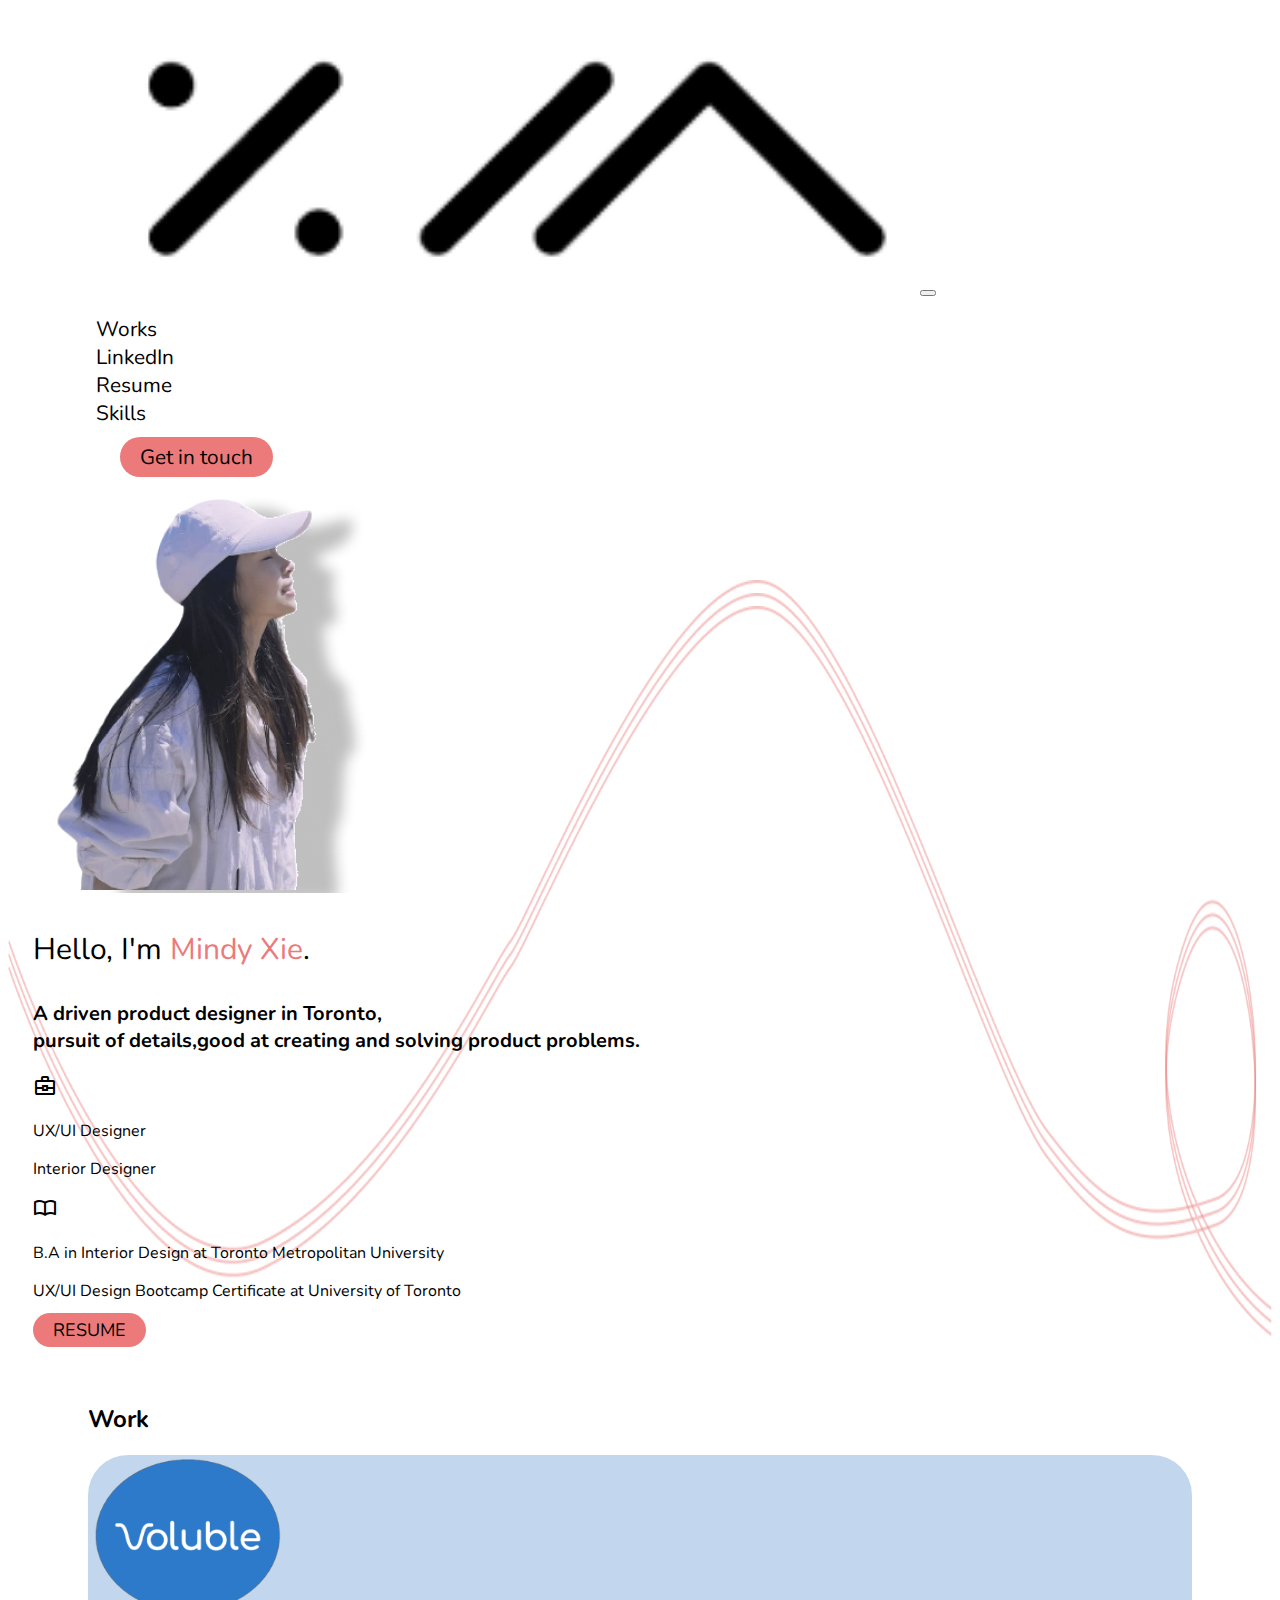
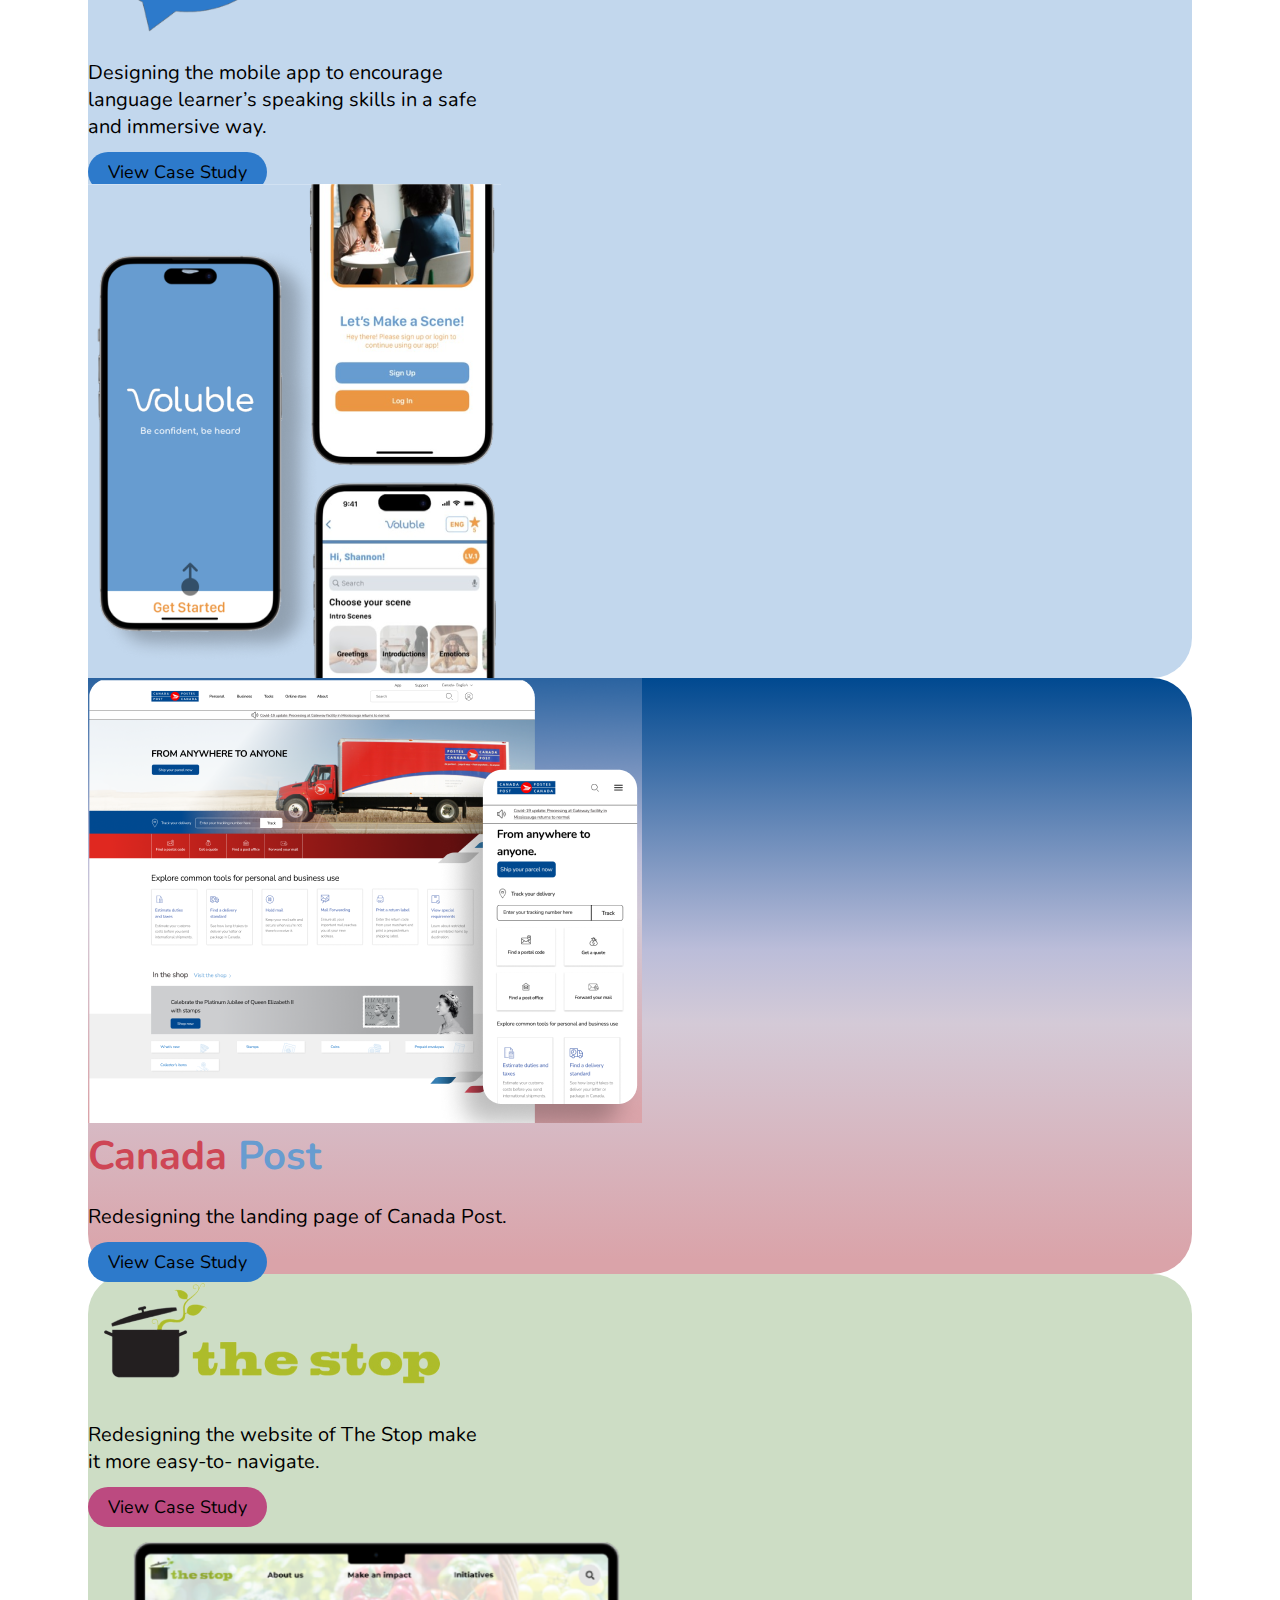
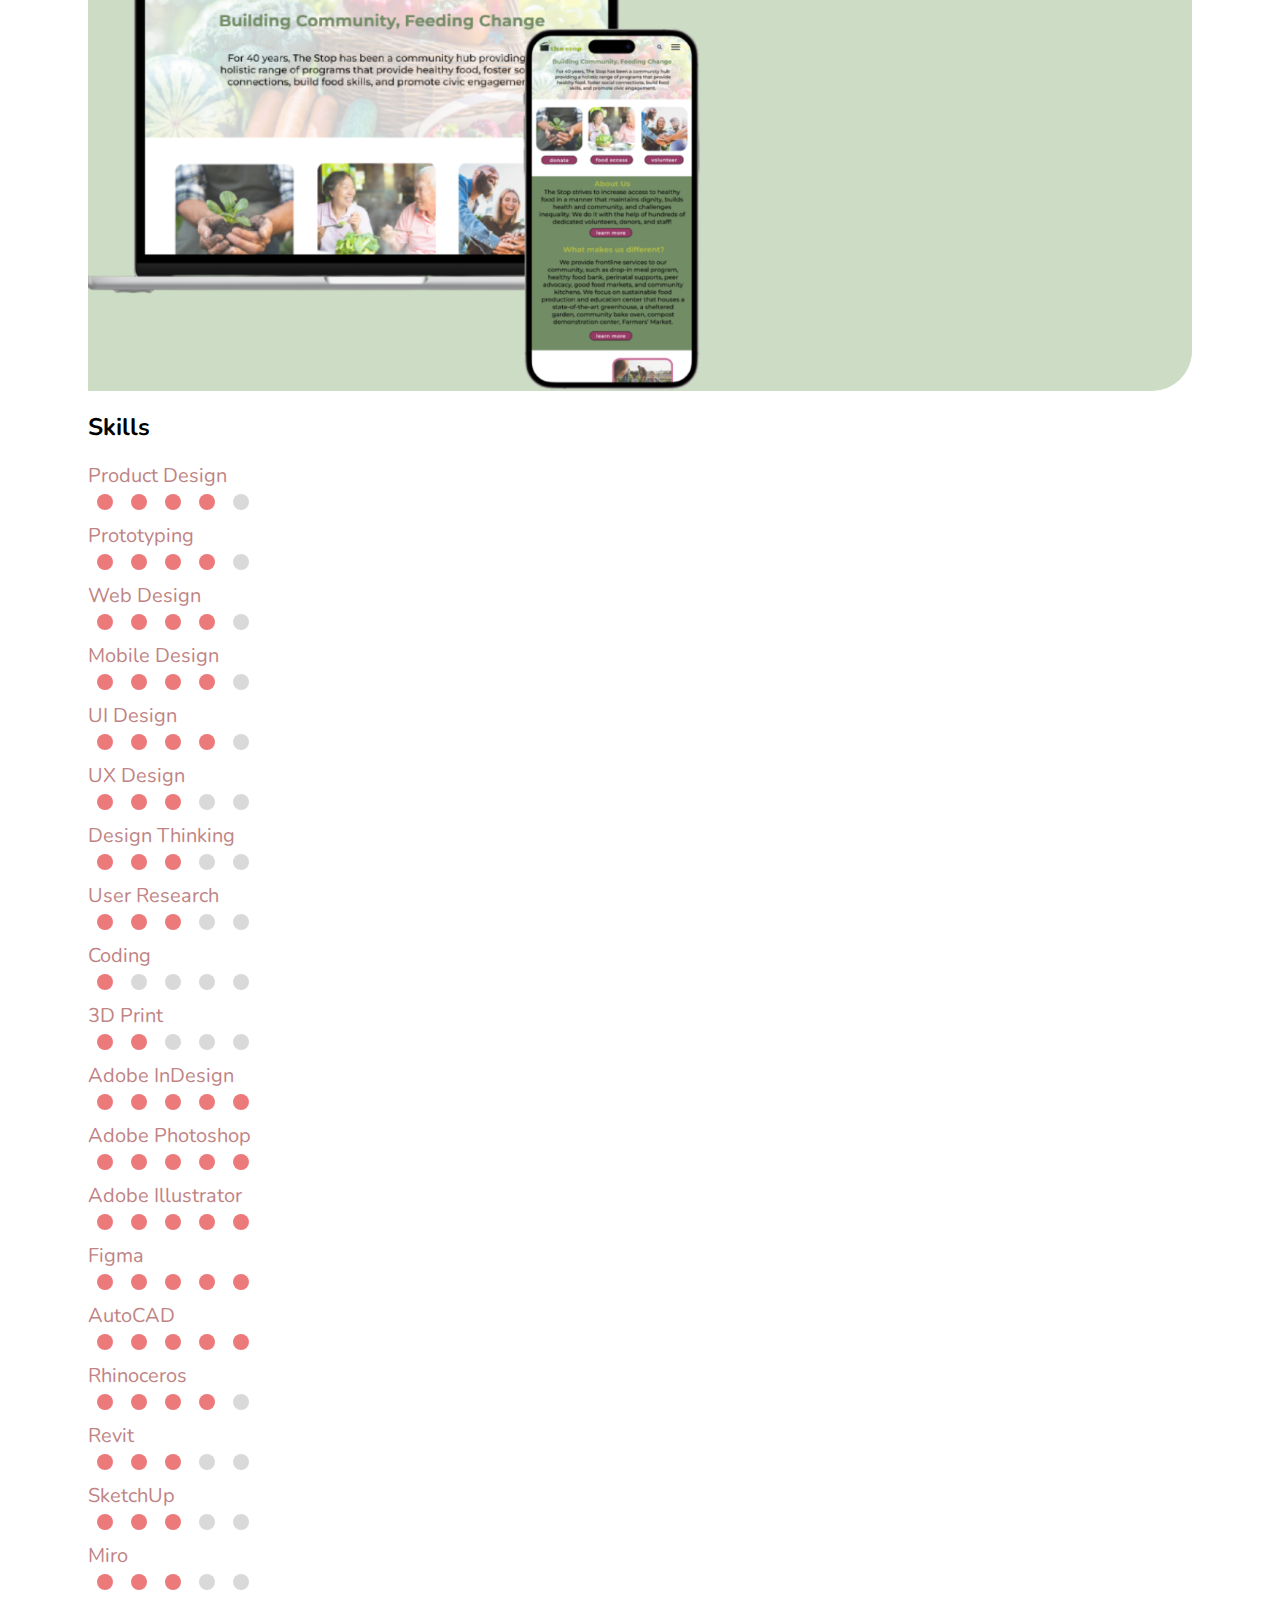
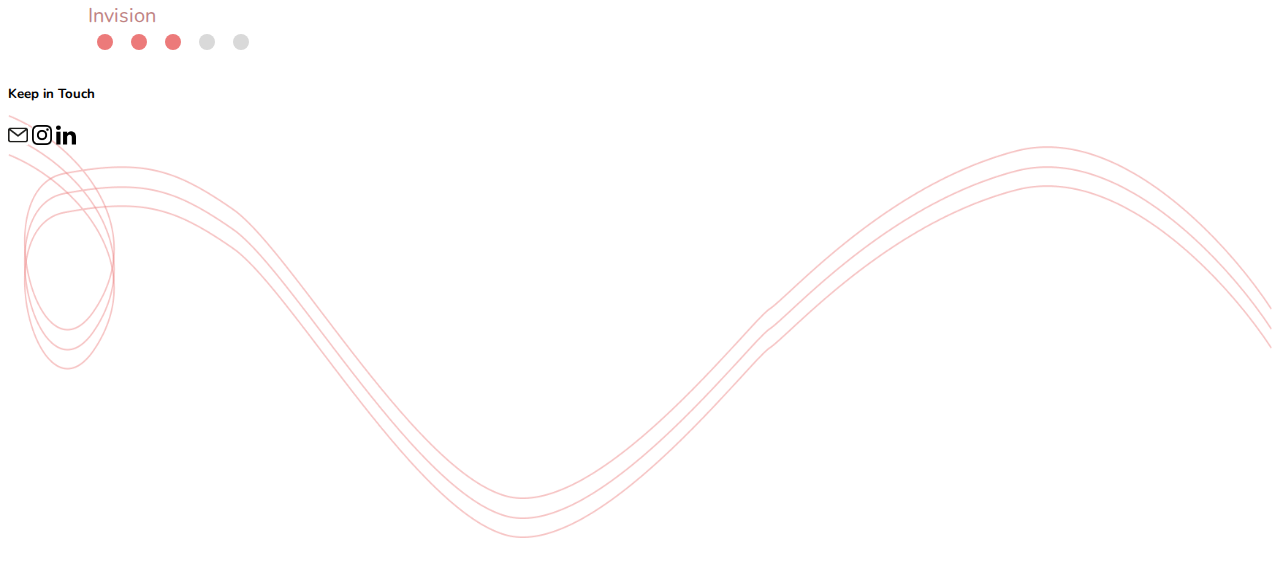
<file: index.html>
<!DOCTYPE html>
<html>
  <head>
    <meta charset="utf-8" />
    <meta name="viewport" content="width=device-width, initial-scale=1.0" />
    <title>UX/UI Homework 20</title>
    <link
      rel="stylesheet"
      href="https://cdn.staticfile.org/twitter-bootstrap/4.6.2/css/bootstrap.min.css"
    />
    <link rel="stylesheet" href="css/style.css" />
    <link rel="preconnect" href="https://fonts.googleapis.com" />
    <link rel="preconnect" href="https://fonts.gstatic.com" crossorigin />
    <link
      href="https://fonts.googleapis.com/css2?family=Nunito&display=swap"
      rel="stylesheet"
    />
    <link
      rel="stylesheet"
      href="https://fonts.googleapis.com/css2?family=Material+Symbols+Outlined:opsz,wght,FILL,GRAD@48,400,0,0"
    />
  </head>

  <body>
    <div class="container-fluid">
      <!-- use navbar -->
      <nav class="navbar navbar-expand-lg navbar-light bg-white bd">
        <a class="navbar-brand" href="index.html"
          ><img src="images/logo.png" class="img-fluid" width="75%" alt=""
        /></a>
        <button
          class="navbar-toggler"
          type="button"
          data-toggle="collapse"
          data-target="#navbarNavDropdown"
          aria-controls="navbarNavDropdown"
          aria-expanded="false"
          aria-label="Toggle navigation"
        >
          <span class="navbar-toggler-icon"></span>
        </button>
        <div
          class="collapse navbar-collapse justify-content-center"
          id="navbarNavDropdown"
        >
          <ul class="navbar-nav">
            <li class="nav-item ml-5">
              <a class="nav-link" href="#works">Works</a>
            </li>
            <li class="nav-item ml-5">
              <a class="nav-link" href="https://www.linkedin.cn/incareer/home"
                >LinkedIn</a
              >
            </li>
            <li class="nav-item ml-5">
              <a class="nav-link" href="#resume">Resume</a>
            </li>
            <li class="nav-item ml-5">
              <a class="nav-link" href="#skills">Skills</a>
            </li>
          </ul>
        </div>
        <!-- use btn -->
        <a
          href="mailto:Mindyxiemin@outlook.com?subject = Feedback&body = Message"
          class="btn btn-danger text-white touch"
          >Get in touch</a
        >
      </nav>
      <!-- introduction -->
      <div class="row bgline" id="resume">
        <div class="col-md-5 text-center">
          <img src="./images/1.png" class="img-fluid mt-4" />
        </div>
        <div class="col-md-7">
          <!-- use  jumbotron-->
          <div class="jumbotron">
            <p class="intro-msg1 mt-2">
              Hello, I'm
              <span>Mindy Xie</span>.
            </p>
            <p class="intro-msg2">
              A driven product designer in Toronto,<br />
              pursuit of details,good at creating and solving product problems.
            </p>
            <ul class="intro-list mt-5">
              <li class="d-flex">
                <span class="material-symbols-outlined mr-1">
                  business_center
                </span>
                <div class="list">
                  <p class="mb-1">UX/UI Designer</p>
                  <p>Interior Designer</p>
                </div>
              </li>
              <li class="d-flex">
                <span class="material-symbols-outlined mr-1">
                  import_contacts
                </span>
                <div class="list">
                  <p class="mb-1">
                    B.A in Interior Design at Toronto Metropolitan University
                  </p>
                  <p>
                    UX/UI Design Bootcamp Certificate at University of Toronto
                  </p>
                </div>
              </li>
            </ul>
            <p>
              <!-- user btn btn-danger -->
              <a
                href="https://drive.google.com/file/d/1cuYVVCucxtyb-eWehNFi8L8ws9nW9o8B/view"
                target="_blank"
                class="btn btn-danger text-white resume"
                >RESUME</a
              >
            </p>
          </div>
        </div>
      </div>
      <!-- work -->
      <div class="bd" id="works">
        <h2 class="mb-5">Work</h2>
        <div class="bg1">
          <div class="row">
            <div class="col-md-6">
              <div class="p-5">
                <img
                  src="./images/image-removebg-preview.png"
                  width="200"
                  class="img-fluid mt-5 mb-4"
                />
                <p class="text mb-4 p1">
                  Designing the mobile app to encourage language learner’s
                  speaking skills in a safe and immersive way.
                </p>
                <a
                  href="voluble.html"
                  class="btn btn-danger text-white btn-view"
                  >View Case Study</a
                >
              </div>
            </div>
            <div class="col-md-6 text-center">
              <img
                src="./images/2.png"
                class="img-fluid img1"
                style="width: 413px; height: 494px"
              />
              <img
                src="./images/22.png"
                class="img-fluid img2"
                style="width: 413px; height: 494px"
              />
            </div>
          </div>
        </div>
        <div class="bg2 mt-5 mb-5">
          <div class="row">
            <div class="col-md-6 text-center mt-5">
              <img src="./images/3.png" class="img-fluid" />
            </div>
            <div class="col-md-6 d-flex align-items-end">
              <div class="p-5">
                <div class="title mb-3">
                  <span class="red">Canada </span>
                  <span class="blue">Post</span>
                </div>
                <p class="text mb-5">
                  Redesigning the landing page of Canada Post.
                </p>
                <a
                  href="##"
                  class="btn btn-danger text-white btn-view mb-5 mt-5"
                  >View Case Study</a
                >
              </div>
            </div>
          </div>
        </div>
        <div class="bg1 bg3">
          <div class="row">
            <div class="col-md-6 d-flex align-items-end">
              <div class="p-5">
                <img
                  src="./images/the-stop-logo.png"
                  class="img-fluid mt-5 mb-4"
                />
                <p class="text mb-4 p1">
                  Redesigning the website of The Stop make it more easy-to-
                  navigate.
                </p>
                <a href="##" class="btn btn-danger text-white btn-view purple"
                  >View Case Study</a
                >
                <br /><br />
              </div>
            </div>
            <div class="col-md-6 text-center pt-5 pr-5 pb-4">
              <img
                src="./images/4.png"
                class="img-fluid img1"
                style="width: 617px; height: 450px"
              />
              <img
                src="./images/33.png"
                class="img-fluid img2"
                style="width: 617px; height: 450px"
              />
            </div>
          </div>
        </div>
      </div>
      <!-- skills -->
      <div class="bd" id="skills">
        <h2 class="mb-4 mt-5">Skills</h2>
        <div class="row skill">
          <div class="col-lg-2 col-md-4 col-sm-4 col-6 mb-4">
            <div class="skills" id="ProductDesign">
              Product Design <br /><span class="skills-red"></span
              ><span class="skills-red"></span><span class="skills-red"></span
              ><span class="skills-red"></span><span class="skills-gray"></span>
            </div>
          </div>
          <div class="col-lg-2 col-md-4 col-sm-4 col-6 mb-4">
            <div class="skills" id="Prototyping">
              Prototyping <br /><span class="skills-red"></span
              ><span class="skills-red"></span><span class="skills-red"></span
              ><span class="skills-red"></span><span class="skills-gray"></span>
            </div>
          </div>
          <div class="col-lg-2 col-md-4 col-sm-4 col-6 mb-4">
            <div class="skills" id="WebDesign">
              Web Design <br /><span class="skills-red"></span
              ><span class="skills-red"></span><span class="skills-red"></span
              ><span class="skills-red"></span><span class="skills-gray"></span>
            </div>
          </div>
          <div class="col-lg-2 col-md-4 col-sm-4 col-6 mb-4">
            <div class="skills" id="MobileDesign">
              Mobile Design <br /><span class="skills-red"></span
              ><span class="skills-red"></span><span class="skills-red"></span
              ><span class="skills-red"></span><span class="skills-gray"></span>
            </div>
          </div>
          <div class="col-lg-2 col-md-4 col-sm-4 col-6 mb-4">
            <div class="skills" id="UIDesign">
              UI Design <br /><span class="skills-red"></span
              ><span class="skills-red"></span><span class="skills-red"></span
              ><span class="skills-red"></span><span class="skills-gray"></span>
            </div>
          </div>
          <div class="col-lg-2 col-md-4 col-sm-4 col-6 mb-4">
            <div class="skills" id="UXDesign">
              UX Design <br /><span class="skills-red"></span
              ><span class="skills-red"></span><span class="skills-red"></span
              ><span class="skills-gray"></span
              ><span class="skills-gray"></span>
            </div>
          </div>
          <div class="col-lg-2 col-md-4 col-sm-4 col-6 mb-4">
            <div class="skills" id="DesignThinking">
              Design Thinking <br /><span class="skills-red"></span
              ><span class="skills-red"></span><span class="skills-red"></span
              ><span class="skills-gray"></span
              ><span class="skills-gray"></span>
            </div>
          </div>
          <div class="col-lg-2 col-md-4 col-sm-4 col-6 mb-4">
            <div class="skills" id="UserResearch">
              User Research <br /><span class="skills-red"></span
              ><span class="skills-red"></span><span class="skills-red"></span
              ><span class="skills-gray"></span
              ><span class="skills-gray"></span>
            </div>
          </div>
          <div class="col-lg-2 col-md-4 col-sm-4 col-6 mb-4">
            <div class="skills" id="Coding">
              Coding <br /><span class="skills-red"></span
              ><span class="skills-gray"></span><span class="skills-gray"></span
              ><span class="skills-gray"></span
              ><span class="skills-gray"></span>
            </div>
          </div>
          <div class="col-lg-2 col-md-4 col-sm-4 col-6 mb-4">
            <div class="skills" id="_3DPrint">
              3D Print <br /><span class="skills-red"></span
              ><span class="skills-red"></span><span class="skills-gray"></span
              ><span class="skills-gray"></span
              ><span class="skills-gray"></span>
            </div>
          </div>
          <div class="col-lg-2 col-md-4 col-sm-4 col-6 mb-4">
            <div class="skills" id="AdobeInDesign">
              Adobe InDesign <br /><span class="skills-red"></span
              ><span class="skills-red"></span><span class="skills-red"></span
              ><span class="skills-red"></span><span class="skills-red"></span>
            </div>
          </div>
          <div class="col-lg-2 col-md-4 col-sm-4 col-6 mb-4">
            <div class="skills" id="AdobePhotoshop">
              Adobe Photoshop <br /><span class="skills-red"></span
              ><span class="skills-red"></span><span class="skills-red"></span
              ><span class="skills-red"></span><span class="skills-red"></span>
            </div>
          </div>
          <div class="col-lg-2 col-md-4 col-sm-4 col-6 mb-4">
            <div class="skills" id="AdobeIllustrator">
              Adobe Illustrator <br /><span class="skills-red"></span
              ><span class="skills-red"></span><span class="skills-red"></span
              ><span class="skills-red"></span><span class="skills-red"></span>
            </div>
          </div>
          <div class="col-lg-2 col-md-4 col-sm-4 col-6 mb-4">
            <div class="skills" id="Figma">
              Figma <br /><span class="skills-red"></span
              ><span class="skills-red"></span><span class="skills-red"></span
              ><span class="skills-red"></span><span class="skills-red"></span>
            </div>
          </div>
          <div class="col-lg-2 col-md-4 col-sm-4 col-6 mb-4">
            <div class="skills" id="AutoCAD">
              AutoCAD <br /><span class="skills-red"></span
              ><span class="skills-red"></span><span class="skills-red"></span
              ><span class="skills-red"></span><span class="skills-red"></span>
            </div>
          </div>
          <div class="col-lg-2 col-md-4 col-sm-4 col-6 mb-4">
            <div class="skills" id="Rhinoceros">
              Rhinoceros <br /><span class="skills-red"></span
              ><span class="skills-red"></span><span class="skills-red"></span
              ><span class="skills-red"></span><span class="skills-gray"></span>
            </div>
          </div>
          <div class="col-lg-2 col-md-4 col-sm-4 col-6 mb-4">
            <div class="skills" id="Revit">
              Revit <br /><span class="skills-red"></span
              ><span class="skills-red"></span><span class="skills-red"></span
              ><span class="skills-gray"></span
              ><span class="skills-gray"></span>
            </div>
          </div>
          <div class="col-lg-2 col-md-4 col-sm-4 col-6 mb-4">
            <div class="skills" id="SketchUp">
              SketchUp <br /><span class="skills-red"></span
              ><span class="skills-red"></span><span class="skills-red"></span
              ><span class="skills-gray"></span
              ><span class="skills-gray"></span>
            </div>
          </div>
          <div class="col-lg-2 col-md-4 col-sm-4 col-6 mb-4">
            <div class="skills" id="Miro">
              Miro <br /><span class="skills-red"></span
              ><span class="skills-red"></span><span class="skills-red"></span
              ><span class="skills-gray"></span
              ><span class="skills-gray"></span>
            </div>
          </div>
          <div class="col-lg-2 col-md-4 col-sm-4 col-6 mb-4">
            <div class="skills" id="Invision">
              Invision <br /><span class="skills-red"></span
              ><span class="skills-red"></span><span class="skills-red"></span
              ><span class="skills-gray"></span
              ><span class="skills-gray"></span>
            </div>
          </div>
        </div>
      </div>
      <!-- footer -->
      <footer class="mt-5 d-flex align-items-center justify-content-center">
        <div>
          <h5 class="text-center mb-3">Keep in Touch</h5>
          <p class="text-center">
            <a
              href="mailto:Mindyxiemin@outlook.com?subject = Feedback&body = Message"
              target="_blank"
              ><img
                id="outlook"
                class="social mr-4 ml-4"
                src="./images/mail.png"
                width="20"
                height="20"
            /></a>
            <a href="https://www.instagram.com/mindyxie_design/" target="_blank"
              ><img
                id="instagram"
                class="social mr-4"
                src="./images/Instagram.png"
                width="20"
                height="20"
            /></a>
            <a href="https://www.linkedin.com/in/min-xie-/" target="_blank"
              ><img
                id="linkedin"
                class="social mr-4"
                src="./images/linkedin.png"
                width="20"
                height="20"
            /></a>
          </p>
        </div>
      </footer>
    </div>

    <script src="https://cdn.staticfile.org/jquery/3.2.1/jquery.min.js"></script>
    <script src="https://cdn.staticfile.org/popper.js/1.15.0/umd/popper.min.js"></script>
    <script src="https://cdn.staticfile.org/twitter-bootstrap/4.6.2/js/bootstrap.min.js"></script>
    <script type="text/javascript">
      $(function () {
        $(".bg1").mouseover(function () {
          $(this).addClass("bg1-1");
        });
        $(".bg1").mouseout(function () {
          $(this).removeClass("bg1-1");
        });
        $(".bg3").mouseover(function () {
          $(this).addClass("bg3-1");
        });
        $(".bg3").mouseout(function () {
          $(this).removeClass("bg3-1");
        });
      });
    </script>
  </body>
</html>
</file>
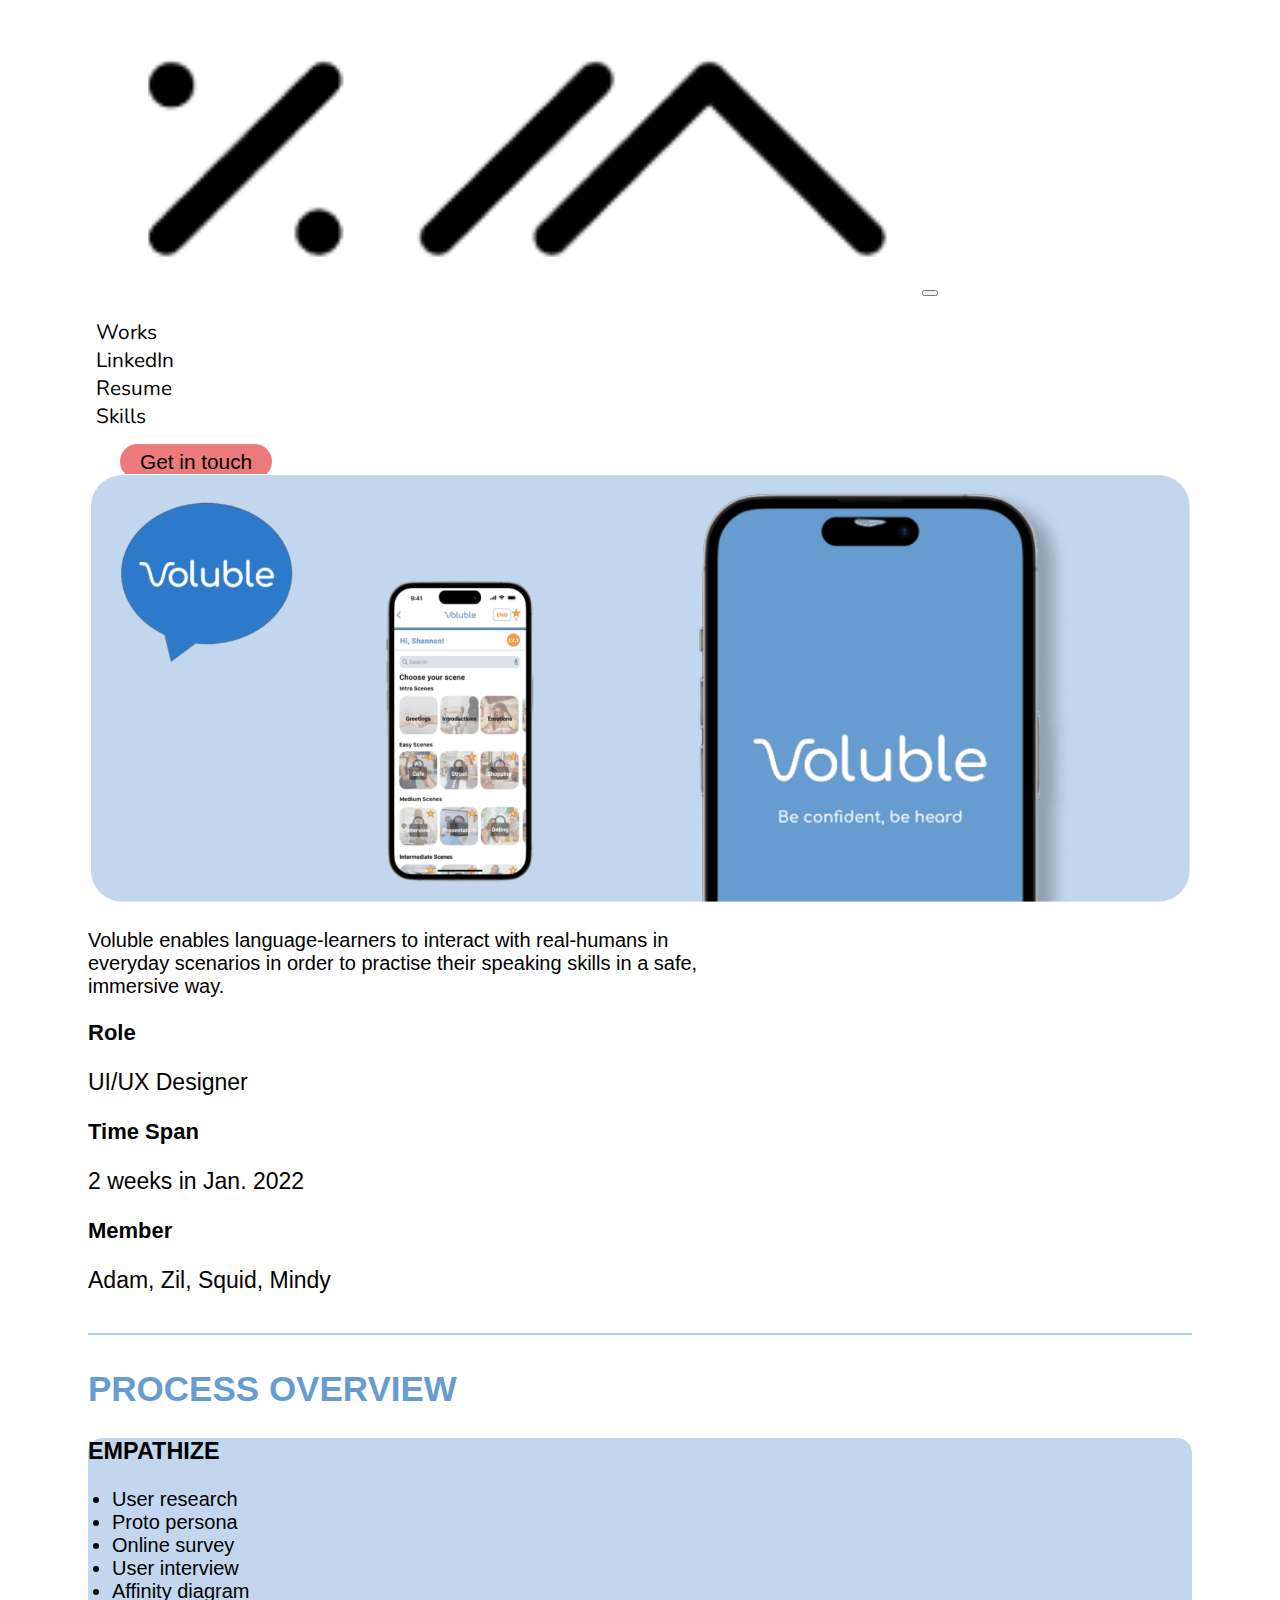
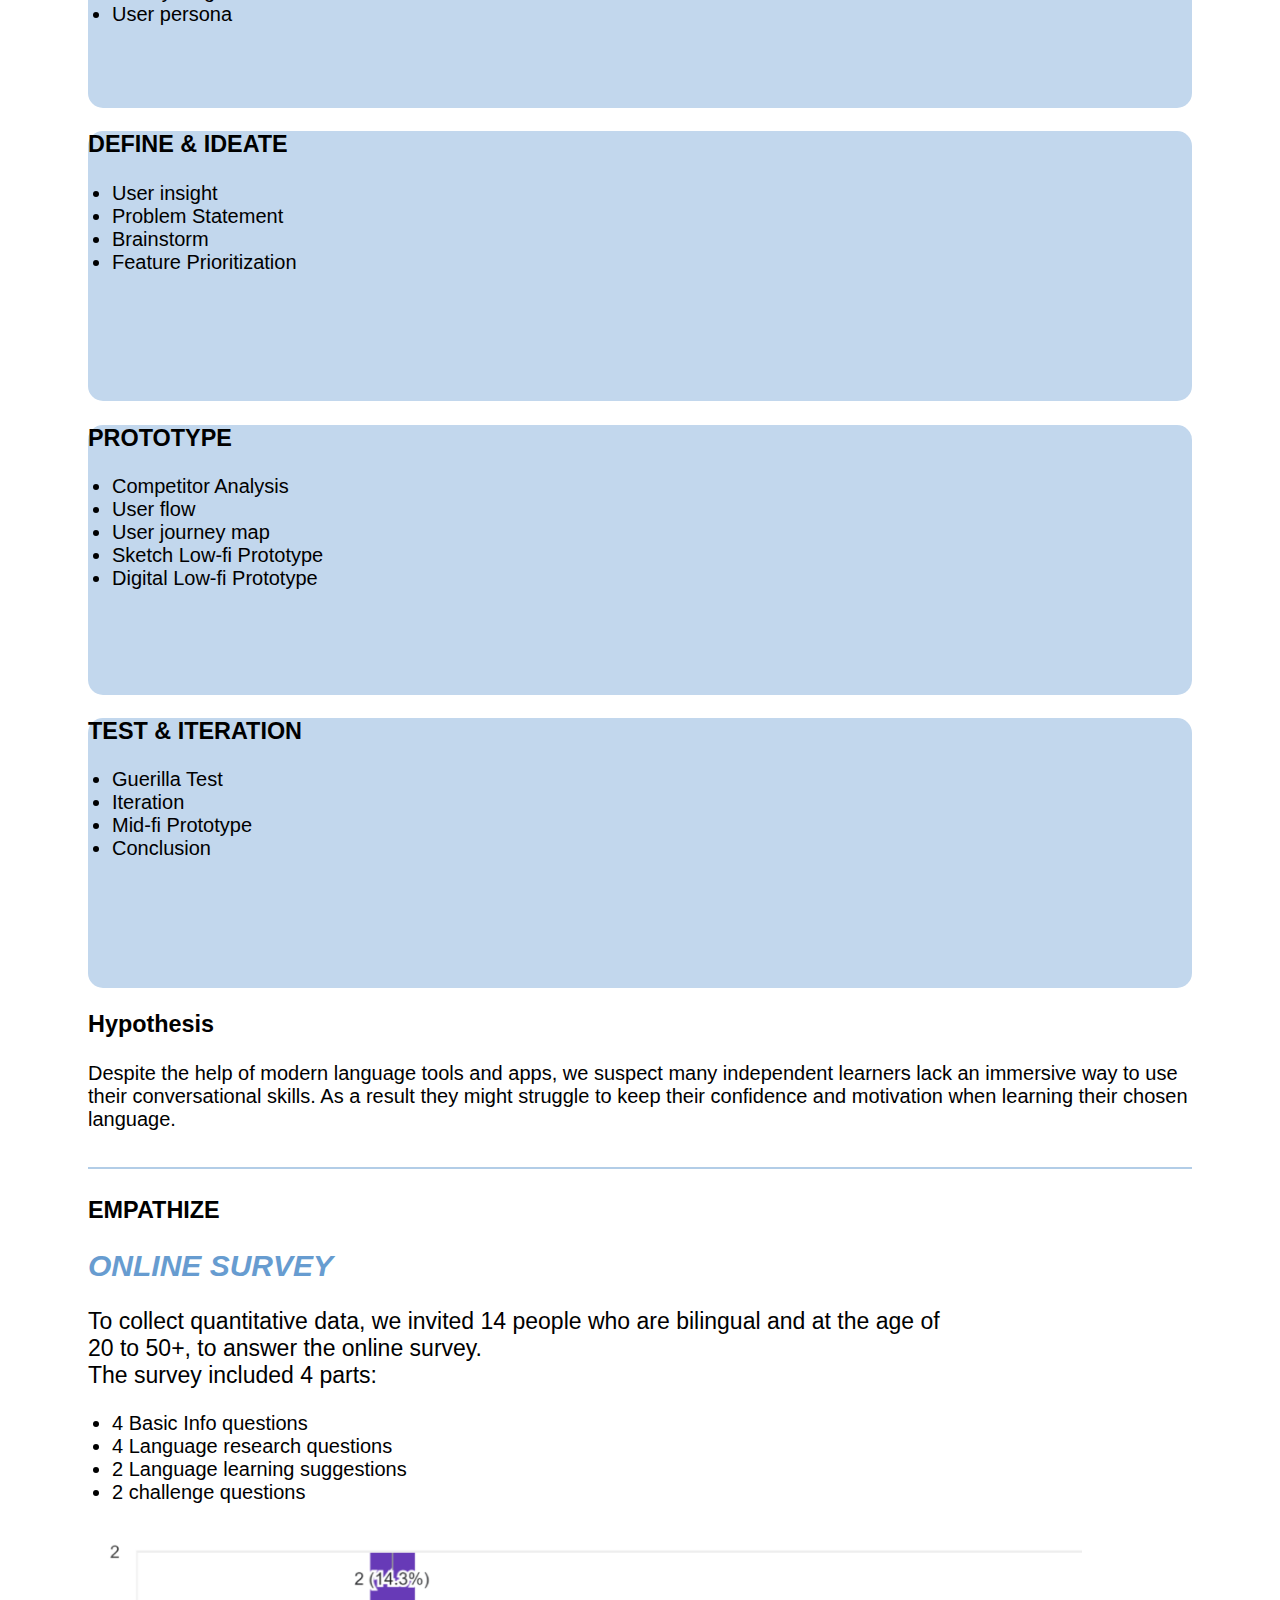
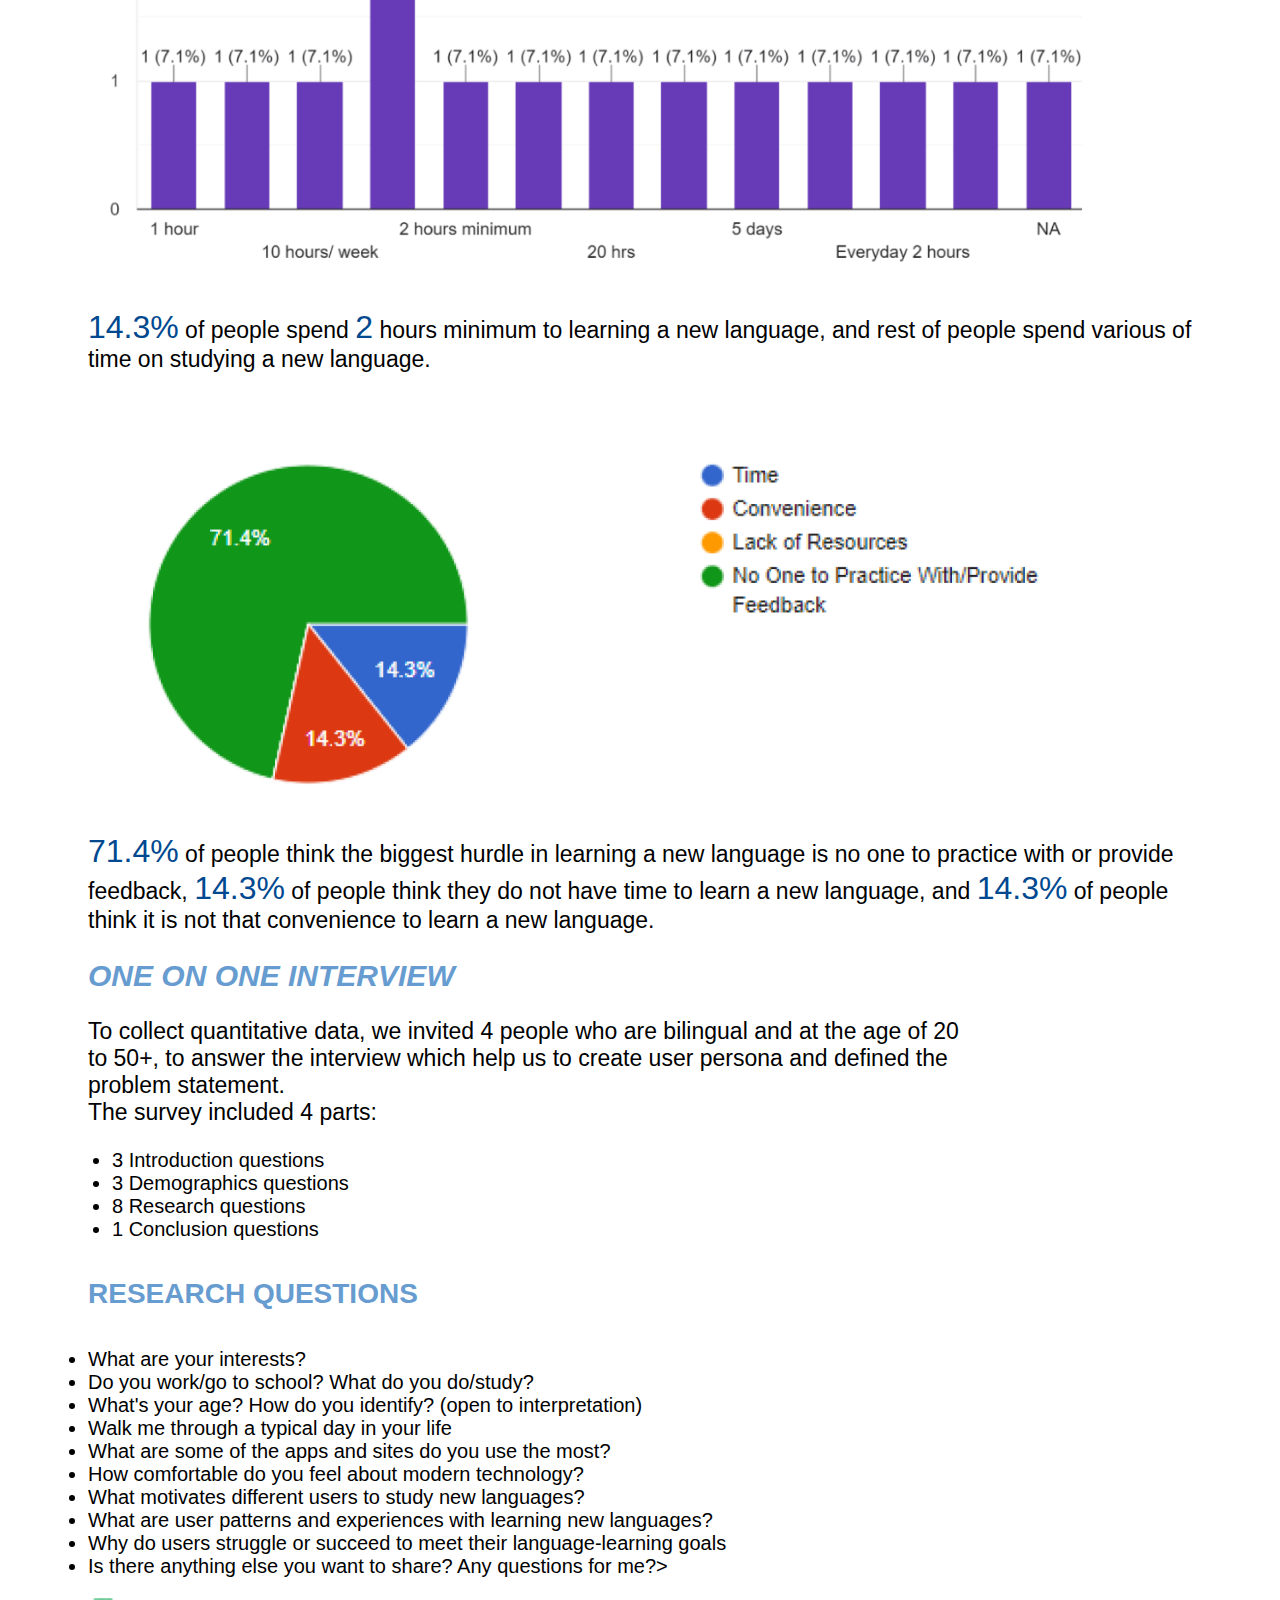
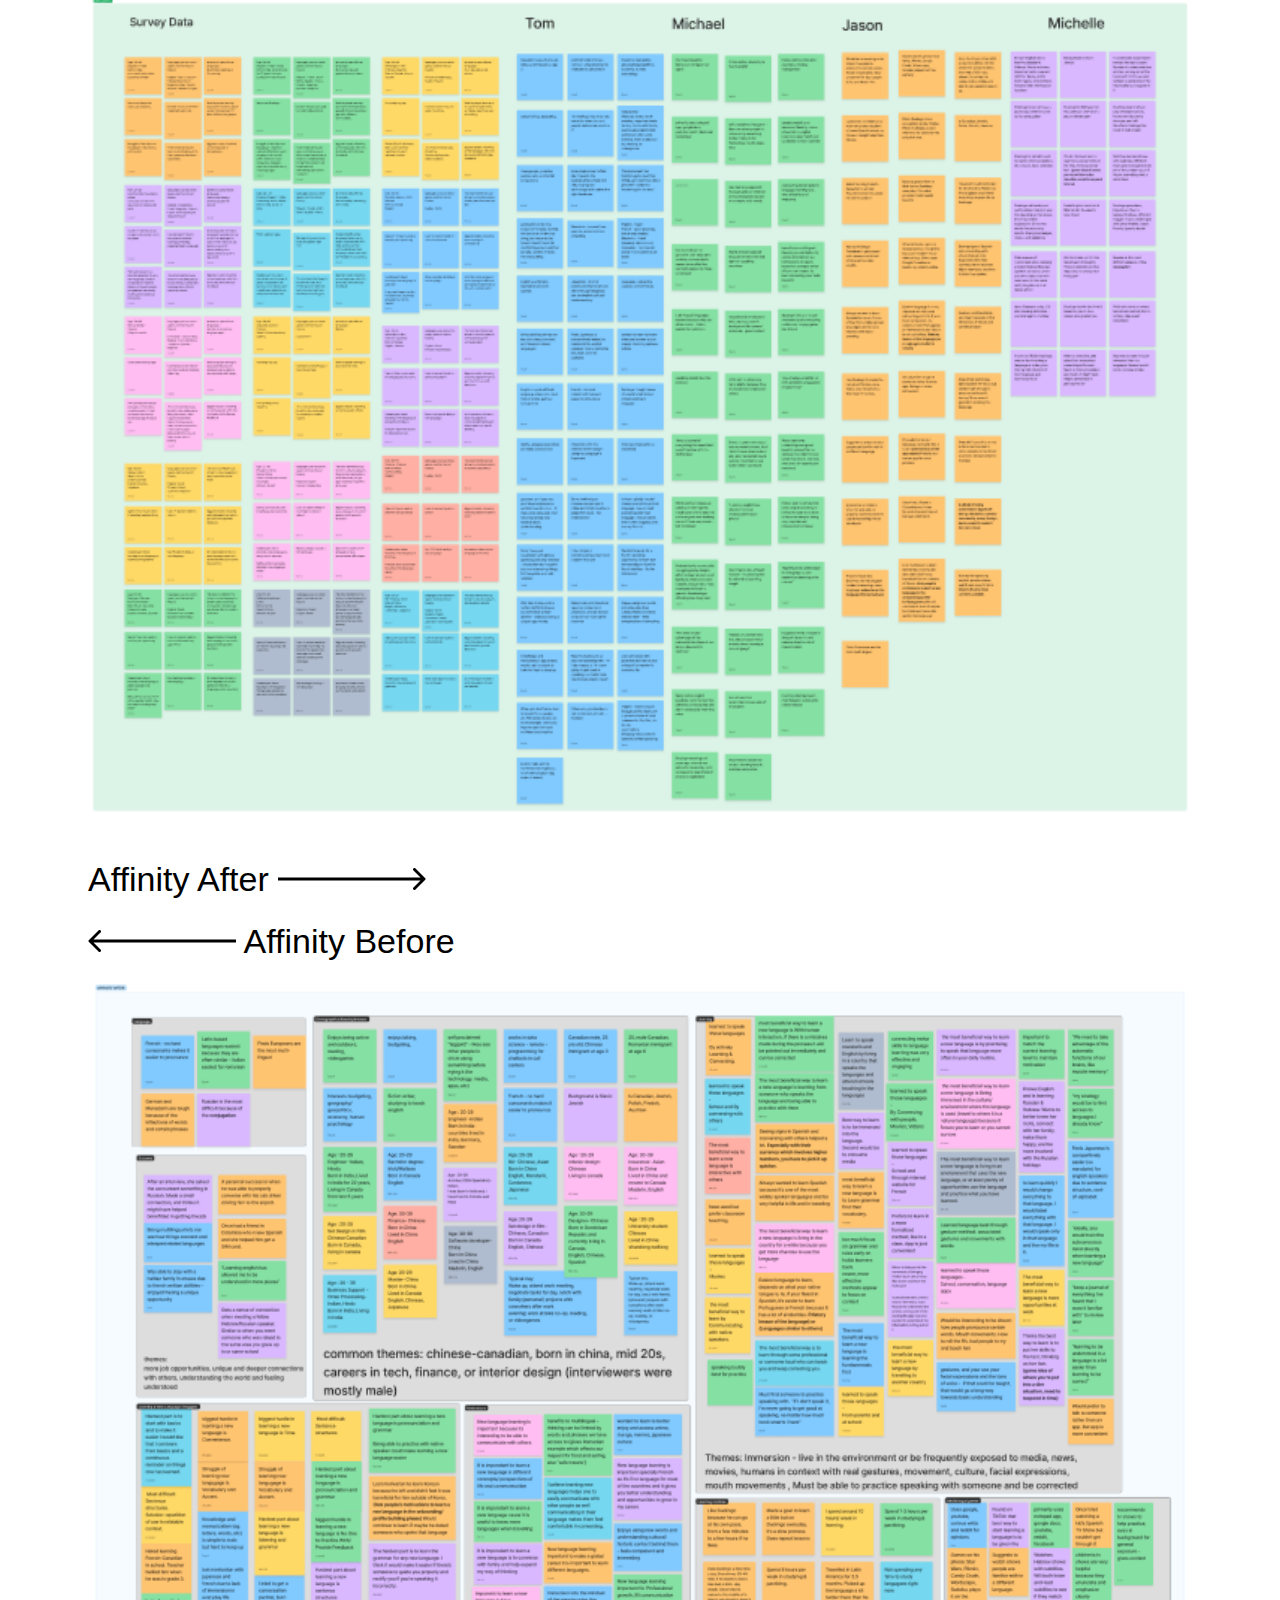
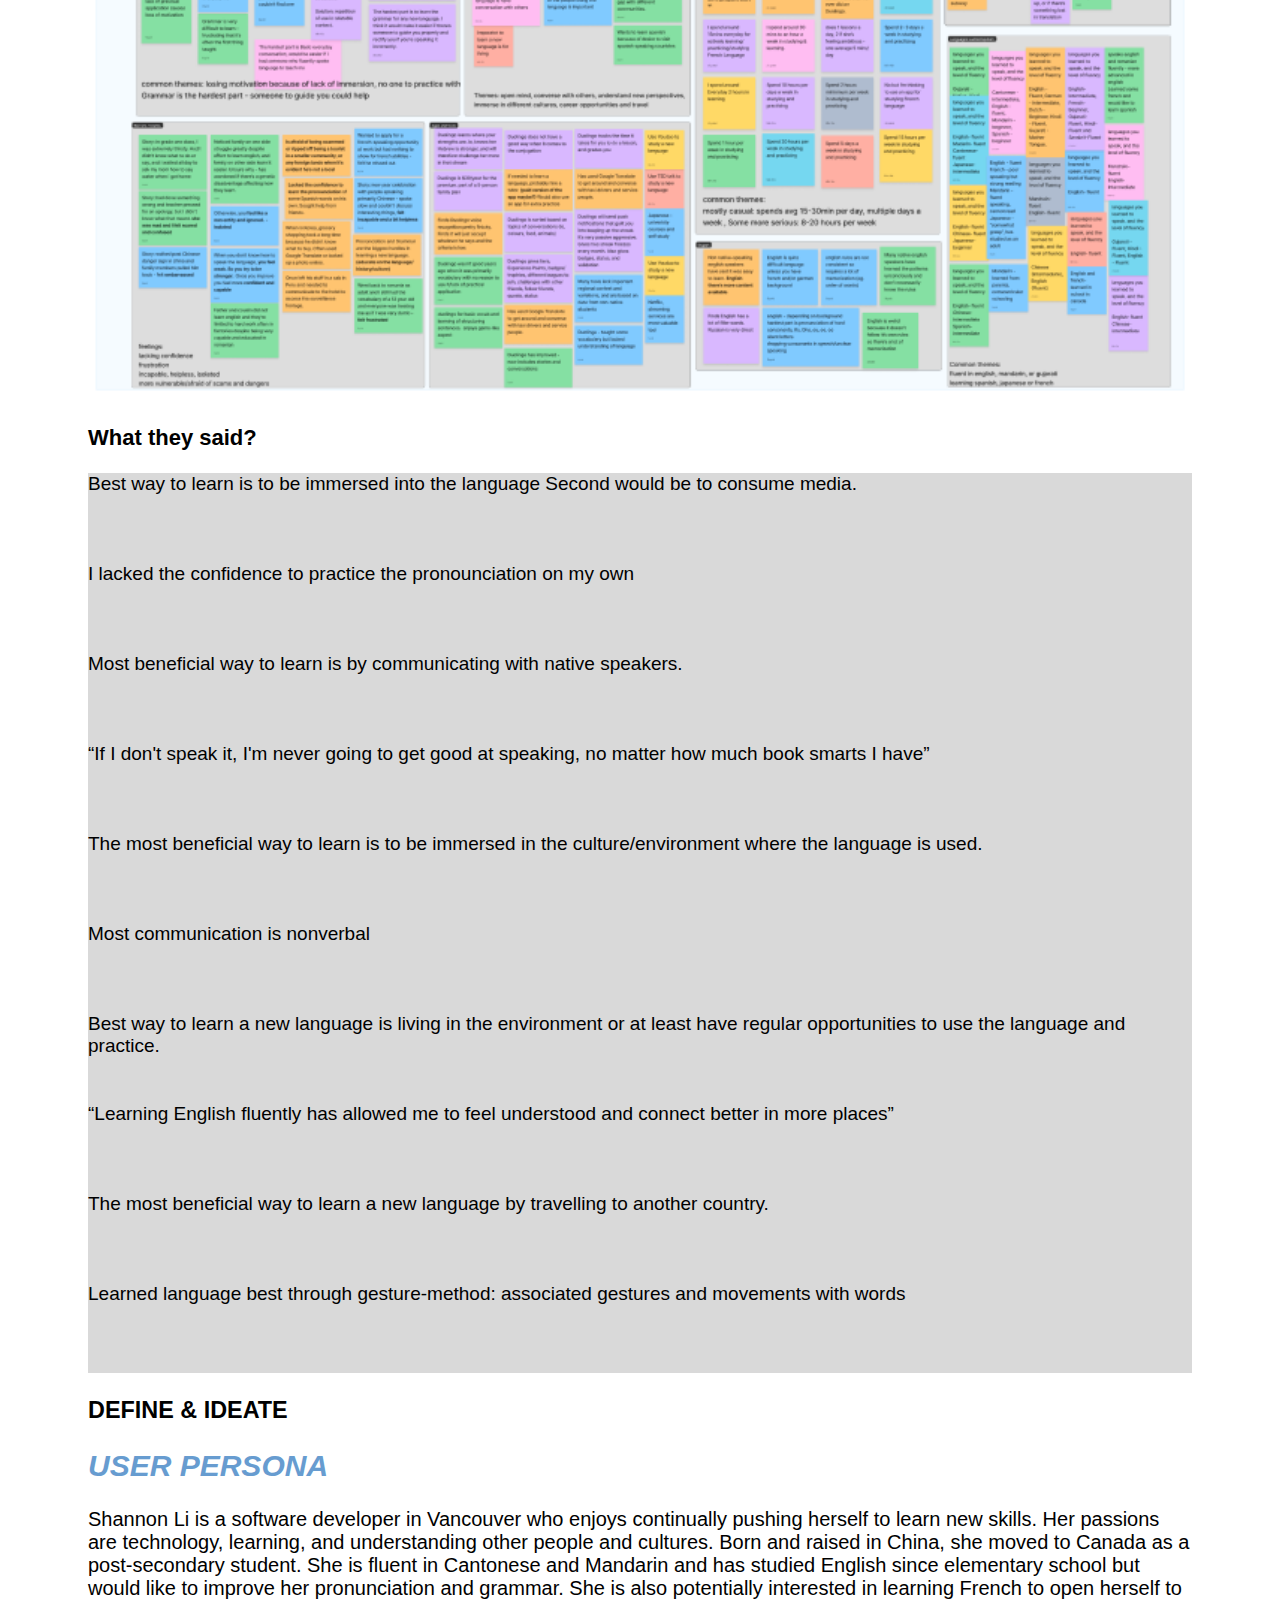
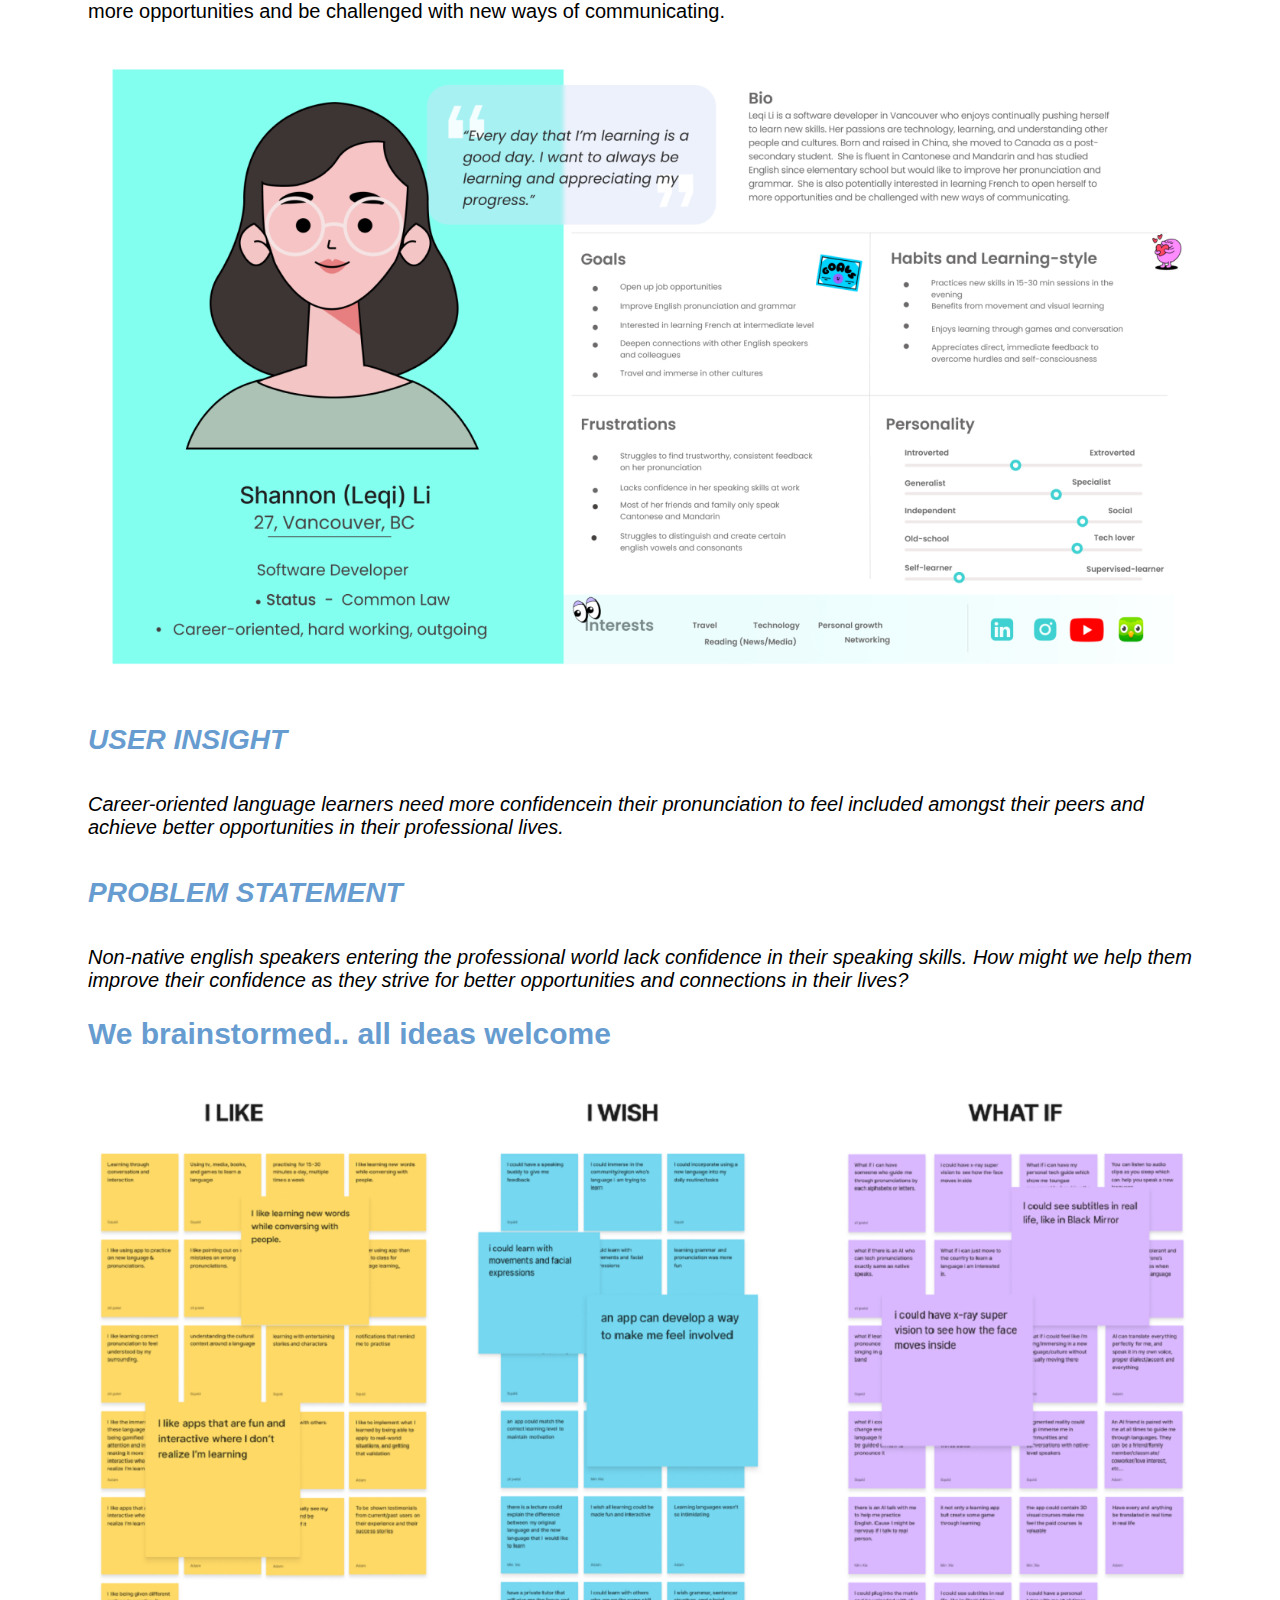
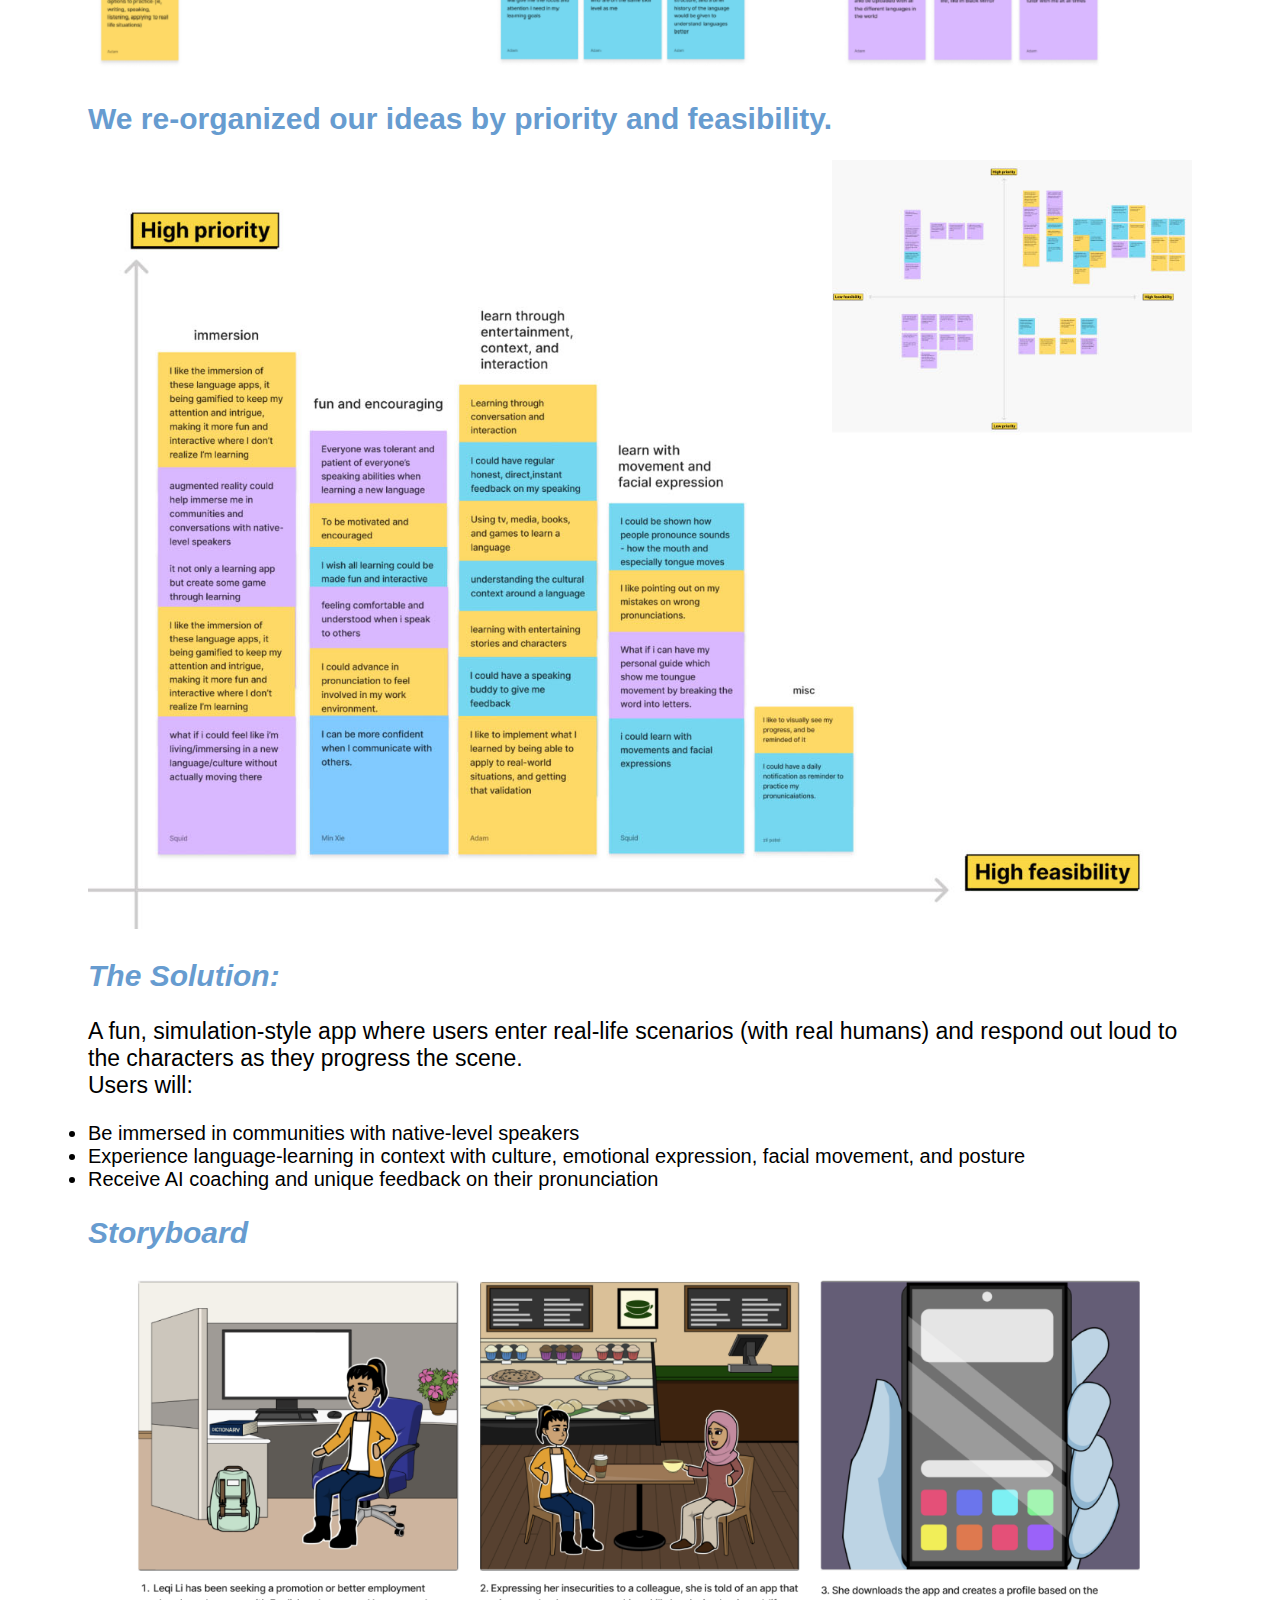
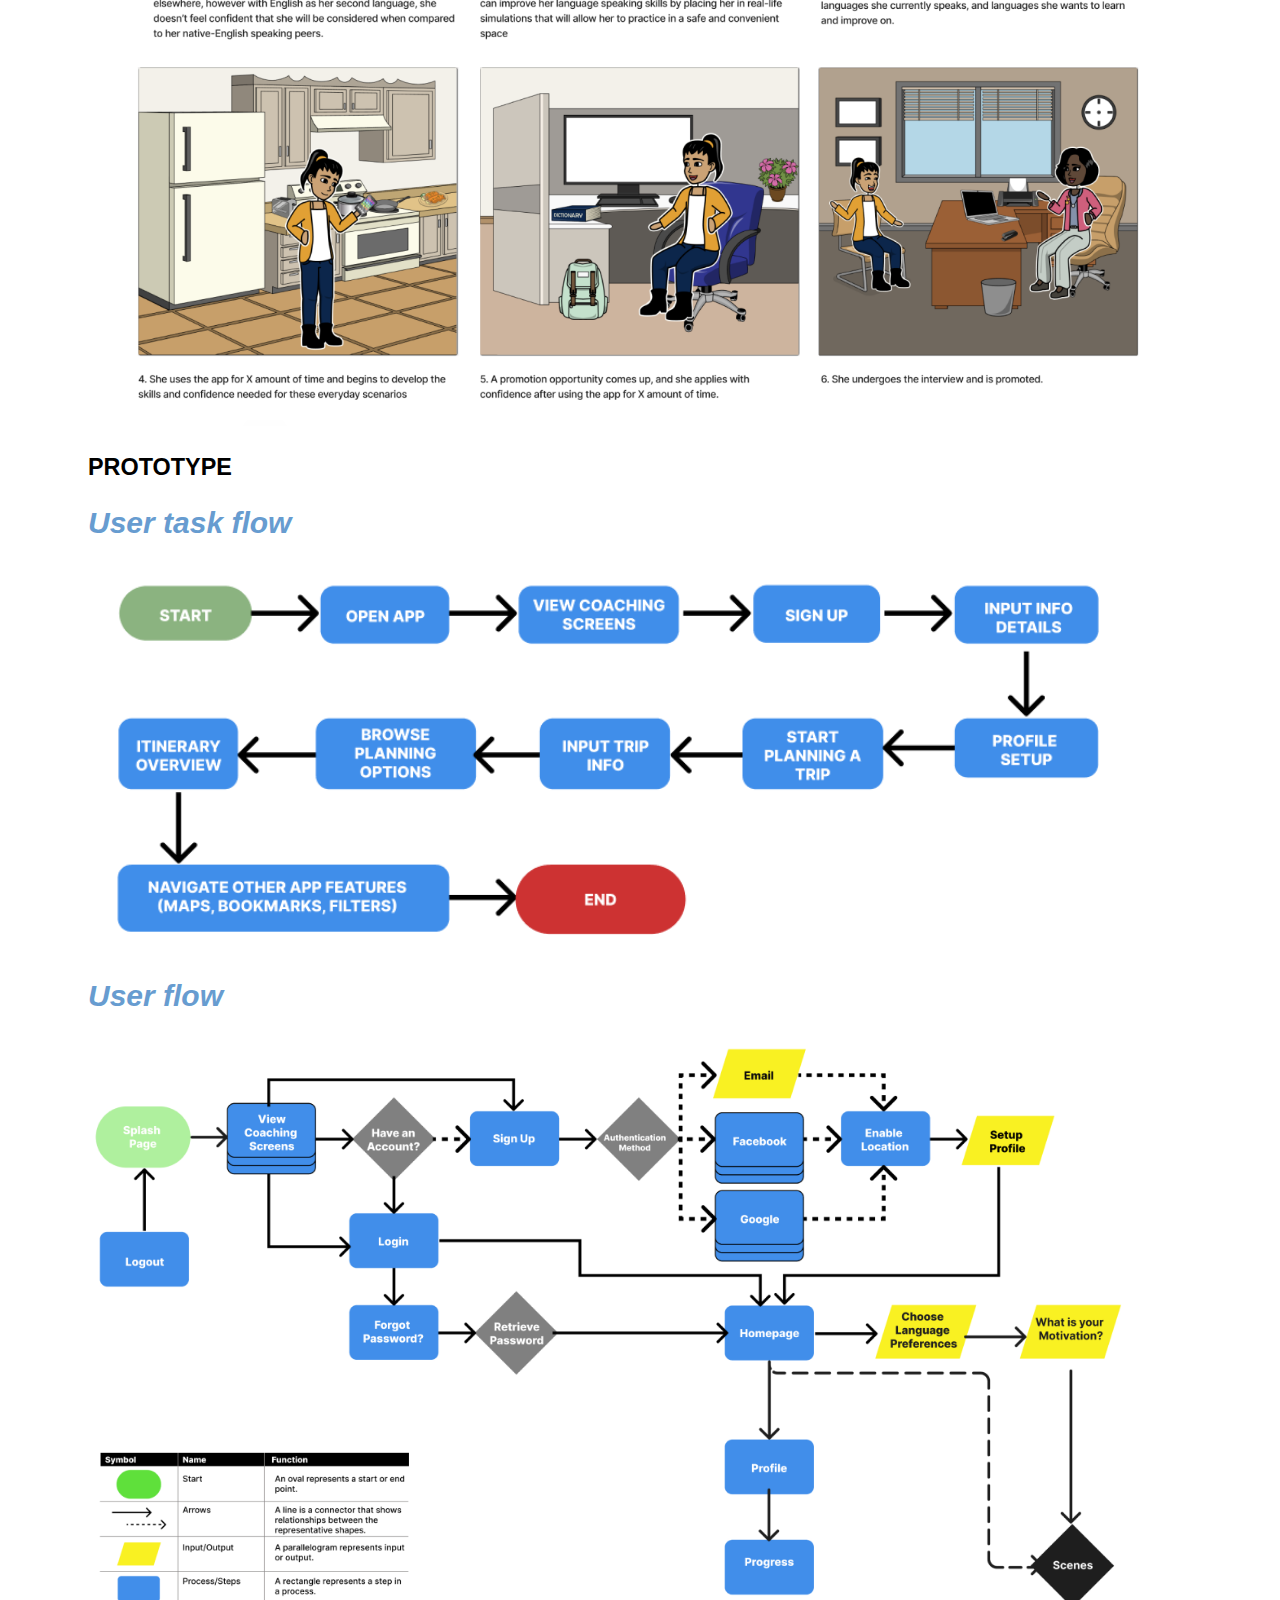
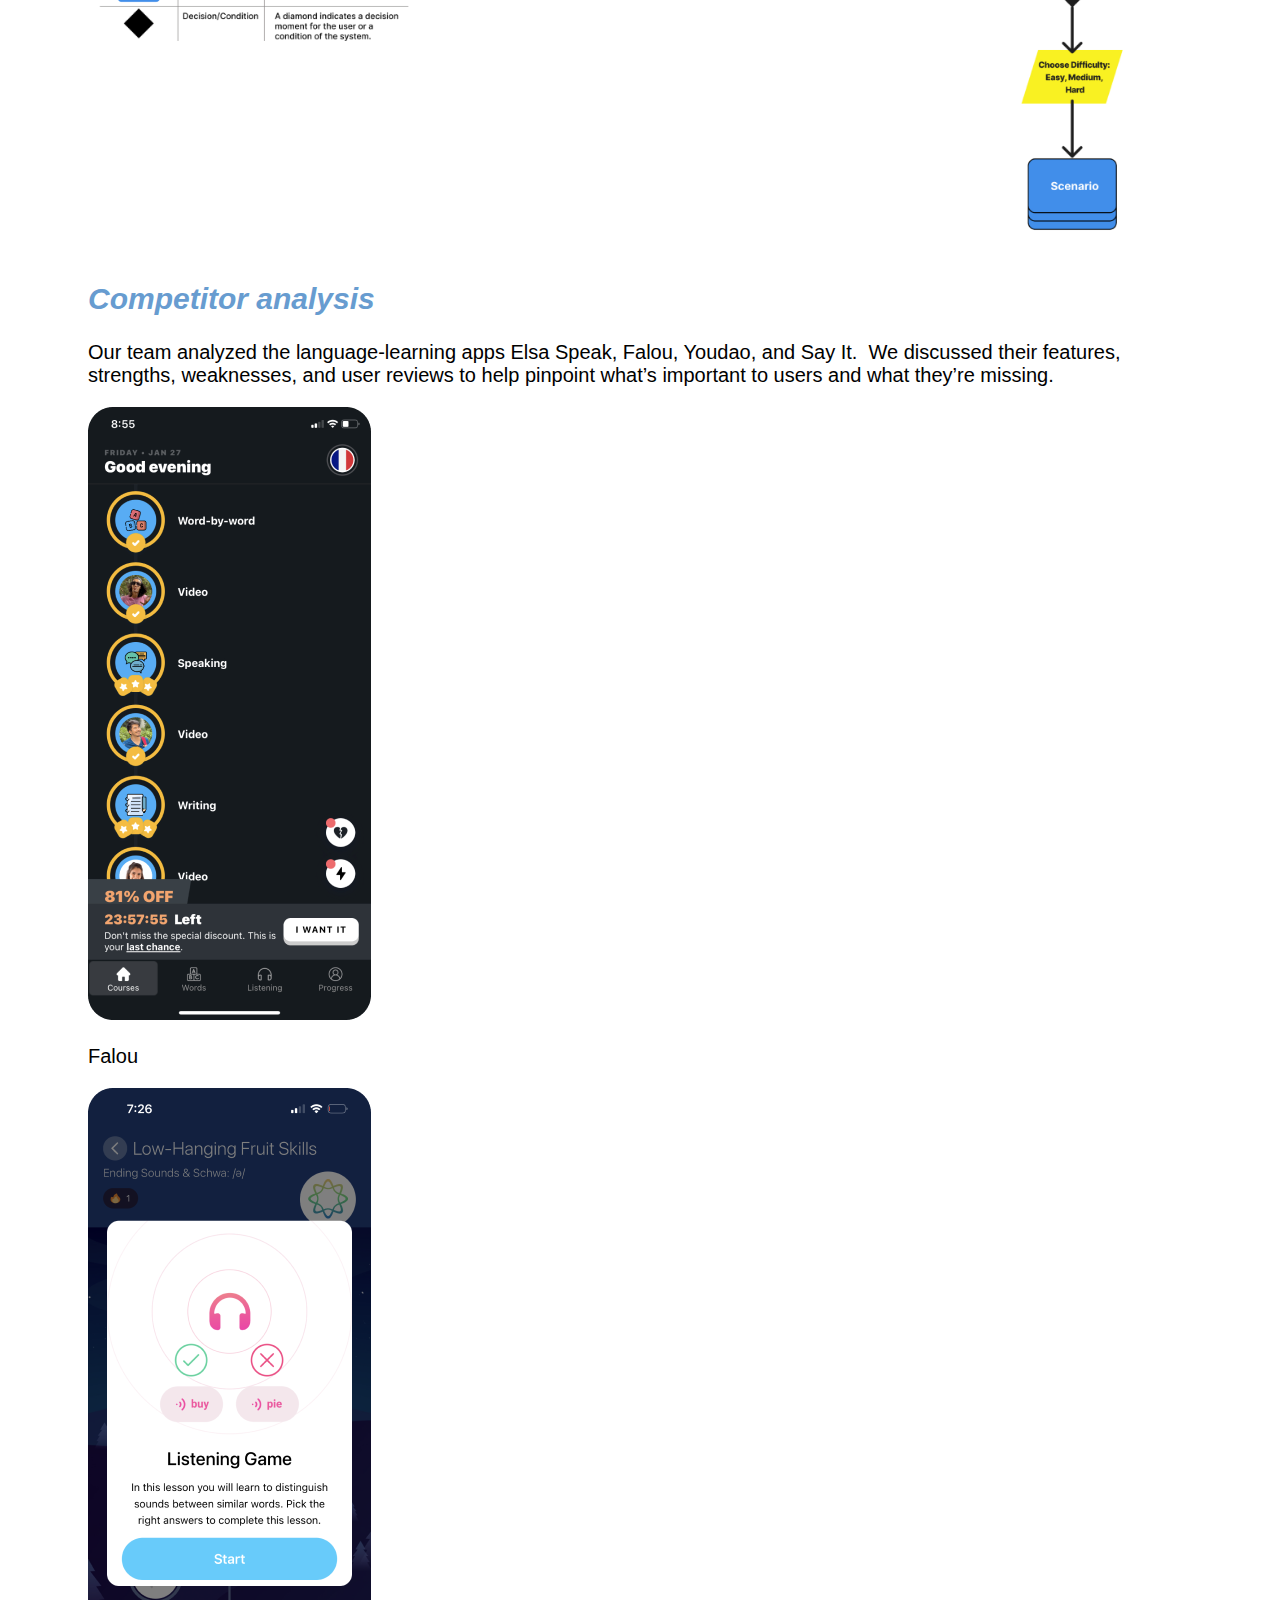
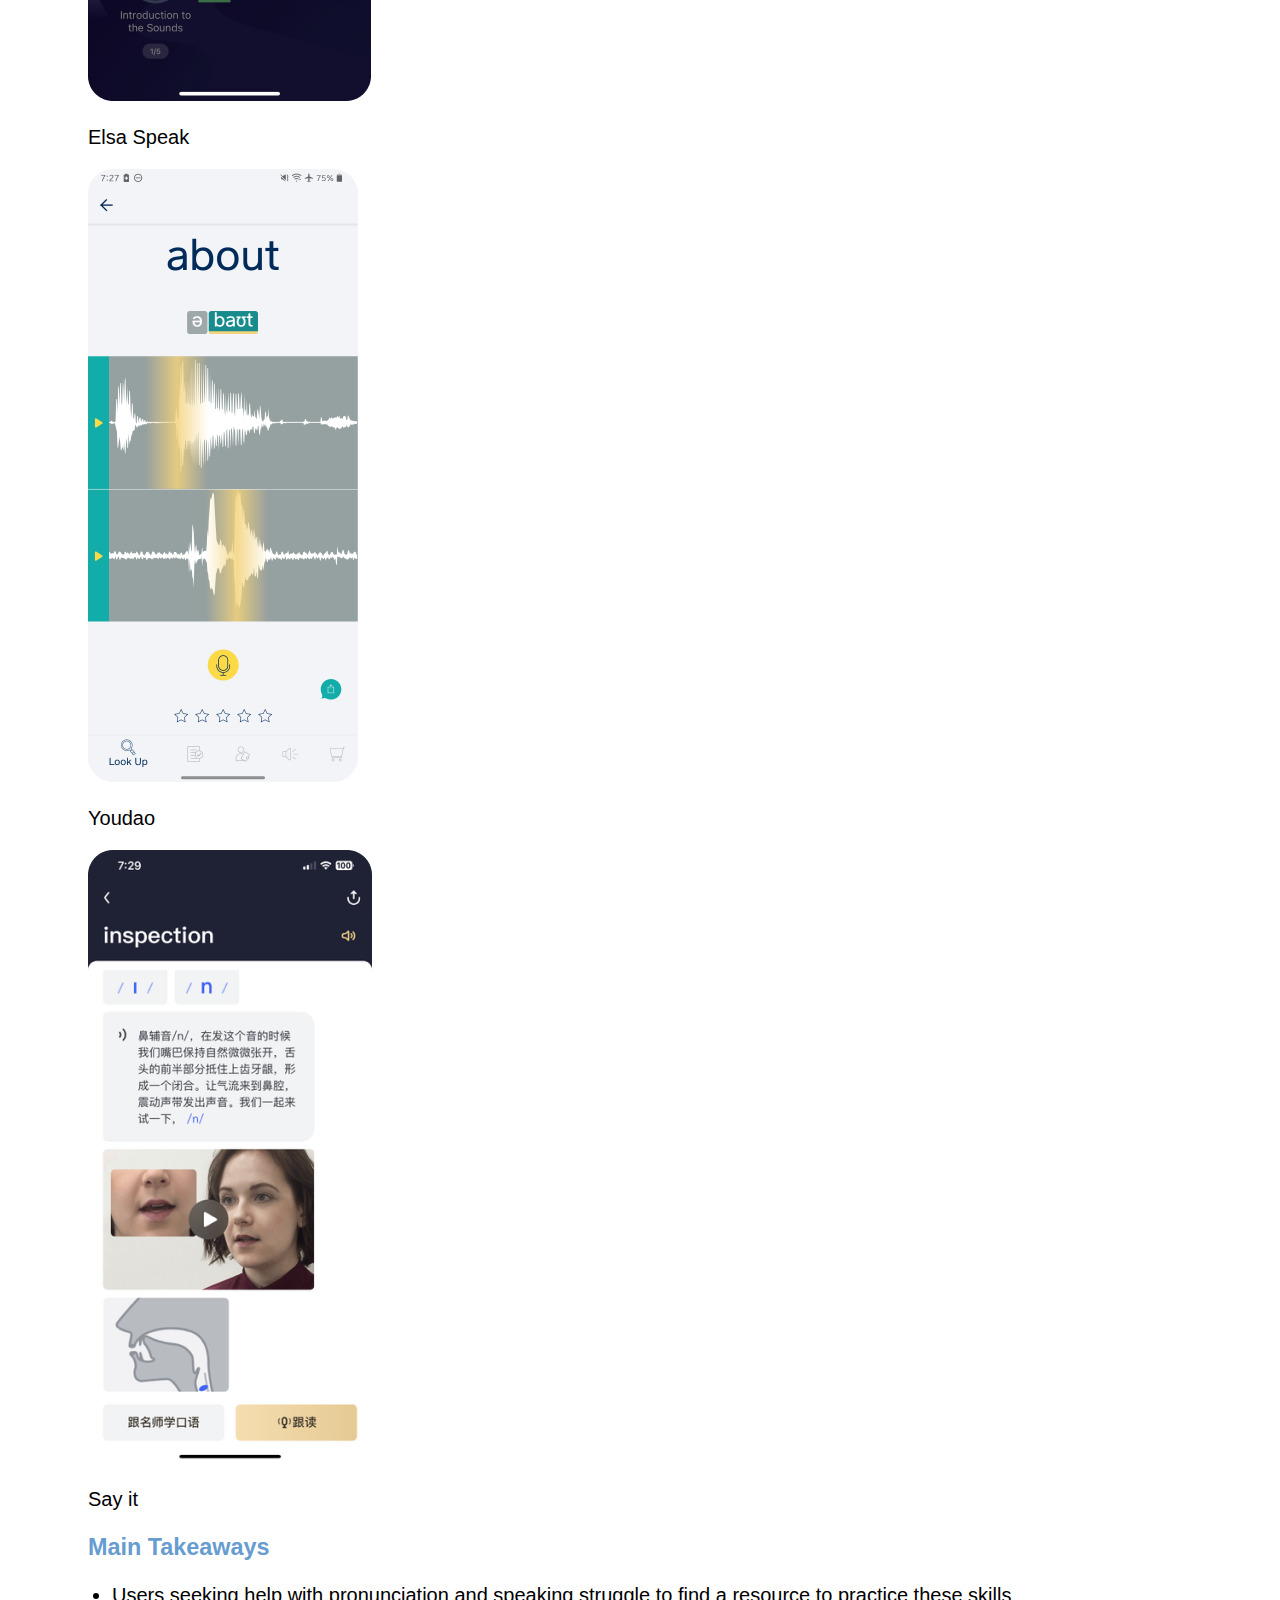
<file: voluble.html>
<!DOCTYPE html>
<html>
  <head>
    <meta charset="utf-8" />
    <meta name="viewport" content="width=device-width, initial-scale=1.0" />
    <title>UX/UI Homework 20</title>
    <link
      rel="stylesheet"
      href="https://cdn.staticfile.org/twitter-bootstrap/4.6.2/css/bootstrap.min.css"
    />
    <link rel="stylesheet" href="css/style.css" />
    <link rel="preconnect" href="https://fonts.googleapis.com" />
    <link rel="preconnect" href="https://fonts.gstatic.com" crossorigin />
    <link
      href="https://fonts.googleapis.com/css2?family=Nunito&display=swap"
      rel="stylesheet"
    />
    <link
      rel="stylesheet"
      href="https://fonts.googleapis.com/css2?family=Material+Symbols+Outlined:opsz,wght,FILL,GRAD@48,400,0,0"
    />
    <link
      rel="stylesheet"
      href="https://fonts.googleapis.com/css2?family=Material+Symbols+Outlined:opsz,wght,FILL,GRAD@48,400,0,0"
    />
    <link
      href="https://cdn.jsdelivr.net/npm/bootstrap@5.3.0-alpha3/dist/css/bootstrap.min.css"
      rel="stylesheet"
      integrity="sha384-KK94CHFLLe+nY2dmCWGMq91rCGa5gtU4mk92HdvYe+M/SXH301p5ILy+dN9+nJOZ"
      crossorigin="anonymous"
    />
  </head>

  <body class="voluble">
    <div class="container-fluid">
      <!-- nav -->
      <nav class="navbar navbar-expand-lg navbar-light bg-white bd">
        <a class="navbar-brand" href="index.html"
          ><img src="images/logo.png" class="img-fluid" width="75%" alt=""
        /></a>
        <button
          class="navbar-toggler"
          type="button"
          data-toggle="collapse"
          data-target="#navbarNavDropdown"
          aria-controls="navbarNavDropdown"
          aria-expanded="false"
          aria-label="Toggle navigation"
        >
          <span class="navbar-toggler-icon"></span>
        </button>
        <div
          class="collapse navbar-collapse justify-content-center"
          id="navbarNavDropdown"
        >
          <ul class="navbar-nav">
            <li class="nav-item ml-5">
              <a class="nav-link" href="index.html#works">Works</a>
            </li>
            <li class="nav-item ml-5">
              <a class="nav-link" href="https://www.linkedin.cn/incareer/home"
                >LinkedIn</a
              >
            </li>
            <li class="nav-item ml-5">
              <a class="nav-link" href="index.html#resume">Resume</a>
            </li>
            <li class="nav-item ml-5">
              <a class="nav-link" href="index.html#skills">Skills</a>
            </li>
          </ul>
        </div>
        <!-- use btn -->
        <a href="##" class="btn btn-danger text-white touch">Get in touch</a>
      </nav>
      <div class="bd">
        <div class="jumbotron p-0 mt-5">
          <img src="images/5.png" width="100%" alt="" class="img-fluid" />
        </div>
        <div class="row text-center box1 mt-5">
          <div class="col-md-12 d-flex justify-content-center mb-5">
            <p class="text">
              Voluble enables language-learners to interact with real-humans in
              everyday scenarios in order to practise their speaking skills in a
              safe, immersive way.
            </p>
          </div>
          <div class="col-md-4">
            <h3 class="mb-4">Role</h3>
            <p>UI/UX Designer</p>
          </div>
          <div class="col-md-4">
            <h3 class="mb-4">Time Span</h3>
            <p>2 weeks in Jan. 2022</p>
          </div>
          <div class="col-md-4">
            <h3 class="mb-4">Member</h3>
            <p>Adam, Zil, Squid, Mindy</p>
          </div>
        </div>
        <img
          src="./images/Vector201.png"
          width="100%"
          class="mt-5 mb-5 img-fluid"
        />
        <!-- process -->
        <div class="process">
          <h2 class="text-center mb-5">PROCESS OVERVIEW</h2>
          <div class="row">
            <div class="col-lg-3 col-md-6 col-sm-6 mb-4">
              <!-- use card -->
              <div class="card card1 border-0">
                <div class="card-body">
                  <h3 class="text-center font-weight-bold">EMPATHIZE</h3>
                  <div class="d-flex justify-content-center">
                    <ul class="list-group">
                      <li>User research</li>
                      <li>Proto persona</li>
                      <li>Online survey</li>
                      <li>User interview</li>
                      <li>Affinity diagram</li>
                      <li>User persona</li>
                    </ul>
                  </div>
                </div>
              </div>
            </div>
            <div class="col-lg-3 col-md-6 col-sm-6 mb-4">
              <!-- use card -->
              <div class="card card1 border-0">
                <div class="card-body">
                  <h3 class="text-center font-weight-bold">DEFINE & IDEATE</h3>
                  <div class="d-flex justify-content-center">
                    <ul class="list-group">
                      <li>User insight</li>
                      <li>Problem Statement</li>
                      <li>Brainstorm</li>
                      <li>Feature Prioritization</li>
                    </ul>
                  </div>
                </div>
              </div>
            </div>
            <div class="col-lg-3 col-md-6 col-sm-6 mb-4">
              <!-- use card -->
              <div class="card card1 border-0">
                <div class="card-body">
                  <h3 class="text-center font-weight-bold">PROTOTYPE</h3>
                  <div class="d-flex justify-content-center">
                    <ul class="list-group">
                      <li>Competitor Analysis</li>
                      <li>User flow</li>
                      <li>User journey map</li>
                      <li>Sketch Low-fi Prototype</li>
                      <li>Digital Low-fi Prototype</li>
                    </ul>
                  </div>
                </div>
              </div>
            </div>
            <div class="col-lg-3 col-md-6 col-sm-6 mb-4">
              <!-- use card -->
              <div class="card card1 border-0">
                <div class="card-body">
                  <h3 class="text-center font-weight-bold">TEST & ITERATION</h3>
                  <div class="d-flex justify-content-center">
                    <ul class="list-group">
                      <li>Guerilla Test</li>
                      <li>Iteration</li>
                      <li>Mid-fi Prototype</li>
                      <li>Conclusion</li>
                    </ul>
                  </div>
                </div>
              </div>
            </div>
          </div>
          <div class="row">
            <div class="col">
              <h3 class="mt-4 mb-4 text-center font-weight-bold">Hypothesis</h3>
              <div class="d-flex justify-content-center">
                <p class="text-center text">
                  Despite the help of modern language tools and apps, we suspect
                  many
                  <span class="font-weight-bold"
                    >independent learners lack an immersive way to use their
                    conversational skills</span
                  >. As a result they might
                  <span class="font-weight-bold"
                    >struggle to keep their confidence and motivation</span
                  >
                  when learning their chosen language.
                </p>
              </div>
            </div>
          </div>
        </div>
        <div class="row">
          <div class="col">
            <img
              src="./images/Vector201.png"
              width="100%"
              class="mt-5 mb-5 img-fluid"
            />
          </div>
        </div>
        <div class="row">
          <div class="col">
            <div class="empathize">
              <h3 class="font-weight-bold">EMPATHIZE</h3>
              <h2 class="font-weight-bold mt-4 mb-4">ONLINE SURVEY</h2>
              <div class="box1">
                <p class="p">
                  To collect quantitative data, we invited 14 people who are
                  bilingual and at the age of 20 to 50+, to answer the online
                  survey.<br />
                  The survey included 4 parts:
                </p>
                <!-- use list-group -->
                <ul class="list-group">
                  <li>4 Basic Info questions</li>
                  <li>4 Language research questions</li>
                  <li>2 Language learning suggestions</li>
                  <li>2 challenge questions</li>
                </ul>
                <div class="text-center">
                  <img
                    width="90%"
                    src="./images/EMPATHIZE1.png"
                    class="mb-4 mt-4 img-fluid"
                  />
                </div>
                <p>
                  <span class="b">14.3%</span> of people spend
                  <span class="b">2</span> hours minimum to learning a new
                  language, and rest of people spend various of time on studying
                  a new language.
                </p>
                <div class="text-center">
                  <img
                    width="90%"
                    src="./images/EMPATHIZE2.png"
                    class="mb-4 mt-4 img-fluid"
                  />
                </div>
                <p>
                  <span class="b">71.4%</span> of people think the biggest
                  hurdle in learning a new language is no one to practice with
                  or provide feedback, <span class="b">14.3%</span> of people
                  think they do not have time to learn a new language, and
                  <span class="b">14.3%</span> of people think it is not that
                  convenience to learn a new language.
                </p>
                <h2 class="font-weight-bold mt-4 mb-4">ONE ON ONE INTERVIEW</h2>
                <p class="p">
                  To collect quantitative data, we invited 4 people who are
                  bilingual and at the age of 20 to 50+, to answer the interview
                  which help us to create user persona and defined the problem
                  statement.<br />
                  The survey included 4 parts:
                </p>
                <ul class="list-group">
                  <li>3 Introduction questions</li>
                  <li>3 Demographics questions</li>
                  <li>8 Research questions</li>
                  <li>1 Conclusion questions</li>
                </ul>
                <h4 class="font-weight-bold mt-4 mb-4">RESEARCH QUESTIONS</h4>
                <ul>
                  <li>What are your interests?</li>
                  <li>Do you work/go to school? What do you do/study?</li>
                  <li>
                    What's your age? How do you identify? (open to
                    interpretation)
                  </li>
                  <li>Walk me through a typical day in your life</li>
                  <li>
                    What are some of the apps and sites do you use the most?
                  </li>
                  <li>How comfortable do you feel about modern technology?</li>
                  <li>
                    What motivates different users to study new languages?
                  </li>
                  <li>
                    What are user patterns and experiences with learning new
                    languages?
                  </li>
                  <li>
                    Why do users struggle or succeed to meet their
                    language-learning goals
                  </li>
                  <li>
                    Is there anything else you want to share? Any questions for
                    me?&gt;
                  </li>
                </ul>
                <div class="row mt-5">
                  <div class="col-md-6">
                    <img
                      src="./images/Affinity-Before.png"
                      width="100%"
                      class="img-fluid"
                      alt="Vector201"
                    />
                    <div class="box2 font-weight-bold mt-5 text-right hidden">
                      <br />Affinity After
                      <img
                        src="./images/Arrow 4.png"
                        class="img-fluid"
                        style="transform: scaleX(-1)"
                        alt="Vector201"
                      />
                    </div>
                  </div>
                  <div class="col-md-6">
                    <br />
                    <div class="box2 font-weight-bold mt-5 mb-5 hidden">
                      <img
                        src="./images/Arrow 4.png"
                        class="img-fluid"
                        alt="Vector201"
                      />
                      Affinity Before
                    </div>
                    <br />
                    <img
                      src="./images/Affinity-After.png"
                      width="100%"
                      class="img-fluid"
                      alt="Vector201"
                    />
                  </div>
                </div>
                <h3 class="font-weight-bold mb-4 mt-5">What they said?</h3>
                <div class="row">
                  <div class="col-md-6 mb-4">
                    <div class="card card1 border-0">
                      <div class="card-body">
                        Best way to learn is to
                        <span class="font-weight-bold"
                          >be immersed into the language</span
                        >
                        Second would be to consume media.
                      </div>
                    </div>
                  </div>
                  <div class="col-md-6 mb-4">
                    <div class="card card1 border-0">
                      <div class="card-body">
                        <span class="font-weight-bold"
                          >I lacked the confidence to practice the
                          pronounciation on my own</span
                        >
                      </div>
                    </div>
                  </div>
                  <div class="col-md-6 mb-4">
                    <div class="card card1 border-0">
                      <div class="card-body">
                        Most beneficial way to learn is by
                        <span class="font-weight-bold"
                          >communicating with native speakers.
                        </span>
                      </div>
                    </div>
                  </div>
                  <div class="col-md-6 mb-4">
                    <div class="card card1 border-0">
                      <div class="card-body">
                        “If I don't speak it, I'm never going to get good at
                        speaking, no matter how much book smarts I have”
                      </div>
                    </div>
                  </div>
                  <div class="col-md-6 mb-4">
                    <div class="card card1 border-0">
                      <div class="card-body">
                        The most beneficial way to learn is to
                        <span class="font-weight-bold"
                          >be immersed in the culture/environment where the
                          language is used.
                        </span>
                      </div>
                    </div>
                  </div>
                  <div class="col-md-6 mb-4">
                    <div class="card card1 border-0">
                      <div class="card-body d-flex align-items-center">
                        <div>Most communication is nonverbal</div>
                      </div>
                    </div>
                  </div>
                  <div class="col-md-6 mb-4">
                    <div class="card card1 border-0">
                      <div class="card-body">
                        Best way to learn a new language is living in the
                        environment or
                        <span class="font-weight-bold"
                          >at least have regular opportunities to use the
                          language and practice.
                        </span>
                      </div>
                    </div>
                  </div>
                  <div class="col-md-6 mb-4">
                    <div class="card card1 border-0">
                      <div class="card-body">
                        “Learning English fluently has allowed me to
                        <span class="font-weight-bold"
                          >feel understood and connect better</span
                        >
                        in more places”
                      </div>
                    </div>
                  </div>
                  <div class="col-md-6 mb-4">
                    <div class="card card1 border-0">
                      <div class="card-body">
                        The most beneficial way to learn a new language by
                        <span class="font-weight-bold"
                          >travelling to another country.</span
                        >
                      </div>
                    </div>
                  </div>
                  <div class="col-md-6 mb-4">
                    <div class="card card1 border-0">
                      <div class="card-body">
                        Learned language best through gesture-method:
                        <span class="font-weight-bold"
                          >associated gestures and movements with words</span
                        >
                      </div>
                    </div>
                  </div>
                </div>
              </div>
              <h3 class="font-weight-bold mt-4">DEFINE & IDEATE</h3>
              <h2 class="font-weight-bold mt-4 mb-4">USER PERSONA</h2>
              <p class="p">
                Shannon Li is a software developer in Vancouver who enjoys
                continually pushing herself to learn new skills. Her passions
                are technology, learning, and understanding other people and
                cultures. Born and raised in China, she moved to Canada as a
                post-secondary student. She is fluent in Cantonese and Mandarin
                and has studied English since elementary school but would like
                to improve her pronunciation and grammar. She is also
                potentially interested in learning French to open herself to
                more opportunities and be challenged with new ways of
                communicating.
              </p>
              <div class="text-center">
                <img
                  src="./images/User Persona 1.png"
                  width="100%"
                  class="mt-3 mb-3 img-fluid"
                  alt="Vector201"
                />
              </div>
              <div class="row box3">
                <div class="col-md-6">
                  <h4 class="font-weight-bold mt-4 mb-4">USER INSIGHT</h4>
                  <p>
                    <span class="font-weight-bold"
                      >Career-oriented language learners need more
                      confidence</span
                    >in their pronunciation to feel included amongst their peers
                    and achieve better opportunities in their professional
                    lives.
                  </p>
                </div>
                <div class="col-md-6">
                  <h4 class="font-weight-bold mt-4 mb-4">PROBLEM STATEMENT</h4>
                  <p>
                    Non-native english speakers entering the professional world
                    lack confidence in their speaking skills.
                    <span class="font-weight-bold"
                      >How might we help them improve their confidence as they
                      strive for better opportunities and connections in their
                      lives?
                    </span>
                  </p>
                </div>
              </div>
              <div class="card card2 border-0">
                <div class="card-body">
                  <h2 class="text-center font-weight-bold mt-4 font-normal">
                    We brainstormed.. all ideas welcome
                  </h2>
                  <div class="text-center mt-5">
                    <img
                      class="img-fluid"
                      width="100%"
                      src="./images/6.png"
                      alt="Vector201"
                      width="100%"
                    />
                  </div>
                </div>
              </div>
              <h2 class="text-center font-weight-bold mt-5 font-normal">
                We re-organized our ideas by priority and feasibility.
              </h2>
              <div class="text-center mt-5">
                <img
                  class="img-fluid"
                  width="100%"
                  src="./images/organized lg.png"
                  alt="Vector201"
                />
              </div>
              <div class="box1">
                <h2 class="font-weight-bold mt-4 mb-4">The Solution:</h2>
                <p>
                  A fun, simulation-style app where users enter real-life
                  scenarios (with real humans) and respond out loud to the
                  characters as they progress the scene.<br />
                  Users will:
                </p>
                <ul>
                  <li>Be immersed in communities with native-level speakers</li>
                  <li>
                    Experience language-learning in context with culture,
                    emotional expression, facial movement, and posture
                  </li>
                  <li>
                    Receive AI coaching and unique feedback on their
                    pronunciation
                  </li>
                </ul>
              </div>
              <div class="box1 mt-5">
                <h2 class="font-weight-bold mt-4 mb-4">Storyboard</h2>
                <div class="text-center mt-5">
                  <img
                    class="img-fluid"
                    width="100%"
                    src="./images/storyboard 1.png"
                    alt="Vector201"
                  />
                </div>
              </div>
              <h3 class="font-weight-bold mt-4">PROTOTYPE</h3>
              <h2 class="font-weight-bold mt-4 mb-4">User task flow</h2>
              <div class="text-center mt-5">
                <img
                  class="img-fluid"
                  width="94%"
                  src="./images/7.png"
                  alt="Vector201"
                />
              </div>
              <h2 class="font-weight-bold mt-4 mb-4">User flow</h2>
              <div class="text-center mt-5">
                <img
                  class="img-fluid"
                  width="94%"
                  src="./images/User Flow - Task Flow (Community) 1.png"
                  alt="Vector201"
                />
              </div>
              <h2 class="font-weight-bold mt-4 mb-4">Competitor analysis</h2>
              <p>
                Our team analyzed the language-learning apps
                <span class="font-weight-bold"
                  >Elsa Speak, Falou, Youdao, and Say It.</span
                >  We discussed their features, strengths, weaknesses, and user
                reviews to help pinpoint what’s important to users and what
                they’re missing.
              </p>
              <div class="row">
                <div class="col-md-3 col-6 text-center">
                  <img
                    class="img-fluid"
                    src="./images/image 4.png"
                    alt="Vector201"
                  />
                  <p class="mt-3">Falou</p>
                </div>
                <div class="col-md-3 col-6 text-center">
                  <img
                    class="img-fluid"
                    src="./images/image 5.png"
                    alt="Vector201"
                  />
                  <p class="mt-3">Elsa Speak</p>
                </div>
                <div class="col-md-3 col-6 text-center">
                  <img
                    class="img-fluid"
                    src="./images/image 6.png"
                    alt="Vector201"
                  />
                  <p class="mt-3">Youdao</p>
                </div>
                <div class="col-md-3 col-6 text-center">
                  <img
                    class="img-fluid"
                    src="./images/image 7.png"
                    alt="Vector201"
                  />
                  <p class="mt-3">Say it</p>
                </div>
              </div>
              <h3 class="blue font-weight-bold mt-4 mb-4">Main Takeaways</h3>
              <ul class="list-group">
                <li>
                  Users seeking help with pronunciation and speaking struggle to
                  find a resource to practice these skills
                </li>
                <li>
                  Many apps that promised to help with speaking have become
                  over-complicated and confusing
                </li>
                <li>
                  Other apps consistently perform poorly in voice recognition
                </li>
                <li>
                  Many tools don’t recognize regional accents and variations of
                  their languages
                </li>
                <li>
                  Users appreciate visuals, videos, and detailed, specific
                  feedback for their pronunciation
                </li>
                <li>Users want interaction and feedback from other humans</li>
                <li>
                  Encouragement, rewards, and progress tracking helps users
                  commit and stay motivated
                </li>
                <li>Users enjoy fun, gamified learning and storytelling</li>
              </ul>
              <div class="box1">
                <h2 class="font-weight-bold mt-4 mb-4">Low-Fi Prototype</h2>
                <img class="img-fluid" src="./images/image 8.png" width="100%" />
                <img class="img-fluid" src="./images/image 9.png"  width="100%" />
                <img class="img-fluid" src="./images/image 10.png"  width="100%" />
                <img class="img-fluid" src="./images/image 11.png"  width="100%" />
                <img class="img-fluid" src="./images/image 12.png"  />
              </div>
              <div class="box1">
                <h2 class="font-weight-bold mt-4 mb-4">
                  Digital Low-Fi Prototype
                </h2>
                <img class="img-fluid" src="./images/image 13.png"  width="100%" />
                <img class="img-fluid" src="./images/image 14.png"  width="100%" />
                <img class="img-fluid" src="./images/image 15.png"  width="100%" />
                <img class="img-fluid" src="./images/image 16.png"  width="100%" />
                <img class="img-fluid" src="./images/image 17.png"  width="100%" />
                <img class="img-fluid" src="./images/image 18.png" />
              </div>
              <h3 class="font-weight-bold">TEST & ITERATION</h3>
              <h2 class="font-weight-bold mt-4 mb-4">User testing</h2>
              <div class="box1">
                <p class="p">
                  We tested and iterated and tested and iterated.  We had users
                  test our onboarding process, scene interaction screens, and
                  view their progress meters.  Here are some changes we made to
                  our prototype after feedback:  
                </p>
                <ul class="list-group">
                  <li>
                    pop up to ask you if you want to spend your stars (kinda
                    like enable location pop up, just to make it clearer what’s
                    happening between these screens)
                  </li>
                  <li>
                    user don't need to upload a profile pic or create an avatar.
                  </li>
                  <li>Add search bar</li>
                  <li>Stars and point system was a bit confusing</li>
                  <li>
                    Have intro scenes available as a tutorial to get the user’s
                    familiar
                  </li>
                  <li>
                    Have coaching screens available at the beginning and in the
                    home screen
                  </li>
                  <li>
                    Be able to change the language - Changing the language will
                    reset everything you’ve unlocked
                  </li>
                  <li>
                    Have Easy, Medium, Hard  options for each scene with
                    different star values
                  </li>
                  <li>
                    Categorize scenes based scenario and importance of the
                    interaction (ie, introductions - easy, shopping - medium,
                    interview - hard)
                  </li>
                  <li>
                    Have a progress bar of how well you do each phrase - Circle
                    button with a percentage
                  </li>
                  <li>Expand on the lifeline button. What does it do?</li>
                  <li>Is it strictly American English or UK English </li>
                </ul>
              </div>
              <div class="box1 mb-4">
                <h2 class="font-weight-bold mt-4 mb-4">
                  Iteration- Final prototype
                </h2>
                <img class="img-fluid" src="./images/image 19.png" width="100%" />
                <img class="img-fluid" src="./images/image 20.png" width="100%" />
                <img class="img-fluid" src="./images/image 21.png" width="100%" />
                <img class="img-fluid" src="./images/image 22.png" width="100%" />
              </div>
              <h3 class="font-weight-bold">Conclusion</h3>
              <h2 class="font-weight-bold mt-4 mb-4">Final Thoughts</h2>
              <div class="box1">
                <ul class="list-group">
                  <li>
                    Social element, speak with real people, native or
                    peer-evaluation, visual recordings/facial recognition,
                    partner with real communities/people/cultures in various
                    regions of the world, regional filters versions of language
                  </li>
                  <li>Monetization</li>
                  <li>
                    Uses for travellers, speech therapy, actors, anyone trying
                    to improve pronunciation by region and dialect
                  </li>
                </ul>
              </div>
            </div>
          </div>
        </div>
      </div>

      <!-- footer -->
      <footer class="mt-5 d-flex align-items-center justify-content-center">
        <div>
          <h5 class="text-center mb-3">Keep in Touch</h5>
          <p class="text-center">
            <a
              href="mailto:Mindyxiemin@outlook.com?subject = Feedback&body = Message"
              target="_blank"
              ><img
                id="outlook"
                class="social mr-4 ml-4"
                src="./images/mail.png"
                width="20"
                height="20"
            /></a>
            <a href="https://www.instagram.com/mindyxie_design/" target="_blank"
              ><img
                id="instagram"
                class="social mr-4"
                src="./images/Instagram.png"
                width="20"
                height="20"
            /></a>
            <a href="https://www.linkedin.com/in/min-xie-/" target="_blank"
              ><img
                id="linkedin"
                class="social mr-4"
                src="./images/linkedin.png"
                width="20"
                height="20"
            /></a>
          </p>
        </div>
      </footer>
    </div>
    <script src="https://cdn.staticfile.org/jquery/3.2.1/jquery.min.js"></script>
    <script src="https://cdn.staticfile.org/popper.js/1.15.0/umd/popper.min.js"></script>
    <script src="https://cdn.staticfile.org/twitter-bootstrap/4.6.2/js/bootstrap.min.js"></script>
  </body>
</html>
</file>
<file: css/style.css>
*{
	color: #000;
}
a,a:hover{
	text-decoration: none;
}
ul,li{
	list-style: none;
	padding-left: 0;
}
body{
	font-family: 'Nunito', sans-serif;
}
.jumbotron{
	background-color: transparent;
}
.navbar-light .navbar-nav .nav-link{
	font-family: 'Nunito', sans-serif;
	font-size: 1.3rem;
	color: #000;
	padding-bottom: 2px;
	padding-left: 0;
	padding-right: 0;
	margin: 0.5rem;
}
.navbar-light .navbar-nav .nav-link:hover{
 border-bottom: 2px solid #000;
}
.navbar-brand{
	margin-right: 0;
}
.touch{
	background-color: #EC7A7A;
	border: none;
	font-size: 1.3rem;
	border-radius: 40px;
	padding: 6px 20px;
	margin-left: 2rem;
}
.intro-msg1 {
	font-weight: 400;
	font-size: 30px;
}
.intro-msg1 span {
	color: #EC7A7A
}
.intro-msg2 {
	font-weight:bold;
	font-size: 20px;
}
.resume{
		background-color: #EC7A7A;
		border: none;
    font-size: 18px;
    border-radius: 30px;
    padding: 5px 20px;
}
.bgline {
	padding: 25px;
	background-image: url(../images/Vector197.png), url(../images/Vector196.png), url(../images/Vector197.png);
	background-position:0% 60%, 0% 67%, 0% 74%;
	/* background-position:0% 86%, 0% 96%, 0% 76%; */
	background-size: 100% 80%;
	background-repeat: no-repeat;
}
.bg1{
	background: #679BD366;
  border-radius: 40px;
}
.btn-view{
	background-color: #2D7ACB;
	font-size: 18px;
	border-radius: 20px;
	padding: 8px 20px;
	border: none;
}
.bg1 .text,.bg2 .text{
	font-size: 20px;
}
.bg1 .p1{
	max-width: 400px;
}
.bg2{
	background: linear-gradient(180deg, #004990 0%, #BBBDD9 45.56%, #D4CAD7 57.94%, #DAA3A9 97.69%);
  border-radius: 40px;
}
.bg2 .title{
	font: "Century Gothic";
	font-weight: 700;
	font-size: 40px;
}
.red {
	color: #CE4655;
}
.blue {
	color: #004990;
}
.purple{
	background: #BC4A80 ;
}
.bg3{
	background: #CDDDC5;
}
.skills {
	color: #BF8484;
	font-size: 20px;
}
.skills-red {
	margin: 5px 9px;
	background-color: #EC7A7A;
	height: 16px;
	width: 16px;
	border-radius: 50%;
	display: inline-block;
}
.skills-gray {
	margin: 5px 9px;
	background-color: #D9D9D9;
	height: 16px;
	width: 16px;
	border-radius: 50%;
	display: inline-block;
}
footer {
	height: 480px;
	background-image: url("../images/Vector198.png"), url("../images/Vector199.png"), url("../images/Vector200.png");
	background-position: 0% 32%, 0% 52%, 0% 72%;
	background-size: 100% 80%;
	background-repeat: no-repeat;
}
.list-group{
	margin-left: 1.5rem;
}
/* voluble */
.voluble{
	font-family: "Century Gothic", CenturyGothic, AppleGothic, sans-serif;
  font-size: 20px;
}
.box1 .text{
	width: 60%;
	font-size: 20px;
}
.box1 h3{
	font-weight: bold;
	font-size: 22px;
}
.box1 p{
	font-size: 23px;
}
.process h2{
	font-weight: 700;
  font-size: 35px;
  color: #679CD0;
}

.process li{
	list-style-type:disc;
}
.process .card1{
	min-height: 270px;
	background: #C2D7ED;
    border-radius: 15px;
}
.empathize h2{
	font-style: italic;
	color: #679CD0;
}
.empathize h4{
	font-weight: 700;
  font-size: 28px;
  color: #679CD0;
}
.empathize  li{
	list-style-type:disc;
}
.empathize .box1 .p{
	width: 80%;
}
.empathize .b{
	color: #004990;
  font-size: 32px;
}
.empathize .box2{
    font-size: 34px;
}
.empathize .card1{
	background: #D9D9D9;
	font-size: 19px;
	min-height: 90px;
}
.empathize .box3{
	font-style: italic;
}
.font-normal{
	font-style: normal !important;
}
.blue{
	color: #679CD0;
}
.bg1 .img1{
	display: block;
}
.bg1 .img2{
	display: none;
}
.bg1-1{
	background-color: #d6e3f0;
	box-shadow: 5px 5px 8px #ccc;
}
.bg1-1 .img1{
	display: none;
}
.bg1-1 .img2{
	display: block;
}
.bg2:hover{
	box-shadow: 5px 5px 8px #ccc;
}
.bg3 .img1{
	display: block;
}
.bg3 .img2{
	display: none;
}
.bg3-1{
	background-color: #c1dfb2;
	box-shadow: 5px 5px 8px #ccc;
}
.bg3-1 .img1{
	display: none;
}
.bg3-1 .img2{
	display: block;
}
@media (max-width: 750px) {
  .touch,.hidden{
		display: none !important;
	}
}
@media (min-width: 768px){
	.bd {
    padding-left: 5rem!important;
		padding-right: 5rem!important;
	}
}
@media (min-width: 992px){
	.skill .col-lg-2{
			-ms-flex: 0 0 20%!important;
			flex: 0 0  20%!important;
			max-width:  20%!important;
	}
}
</file>
